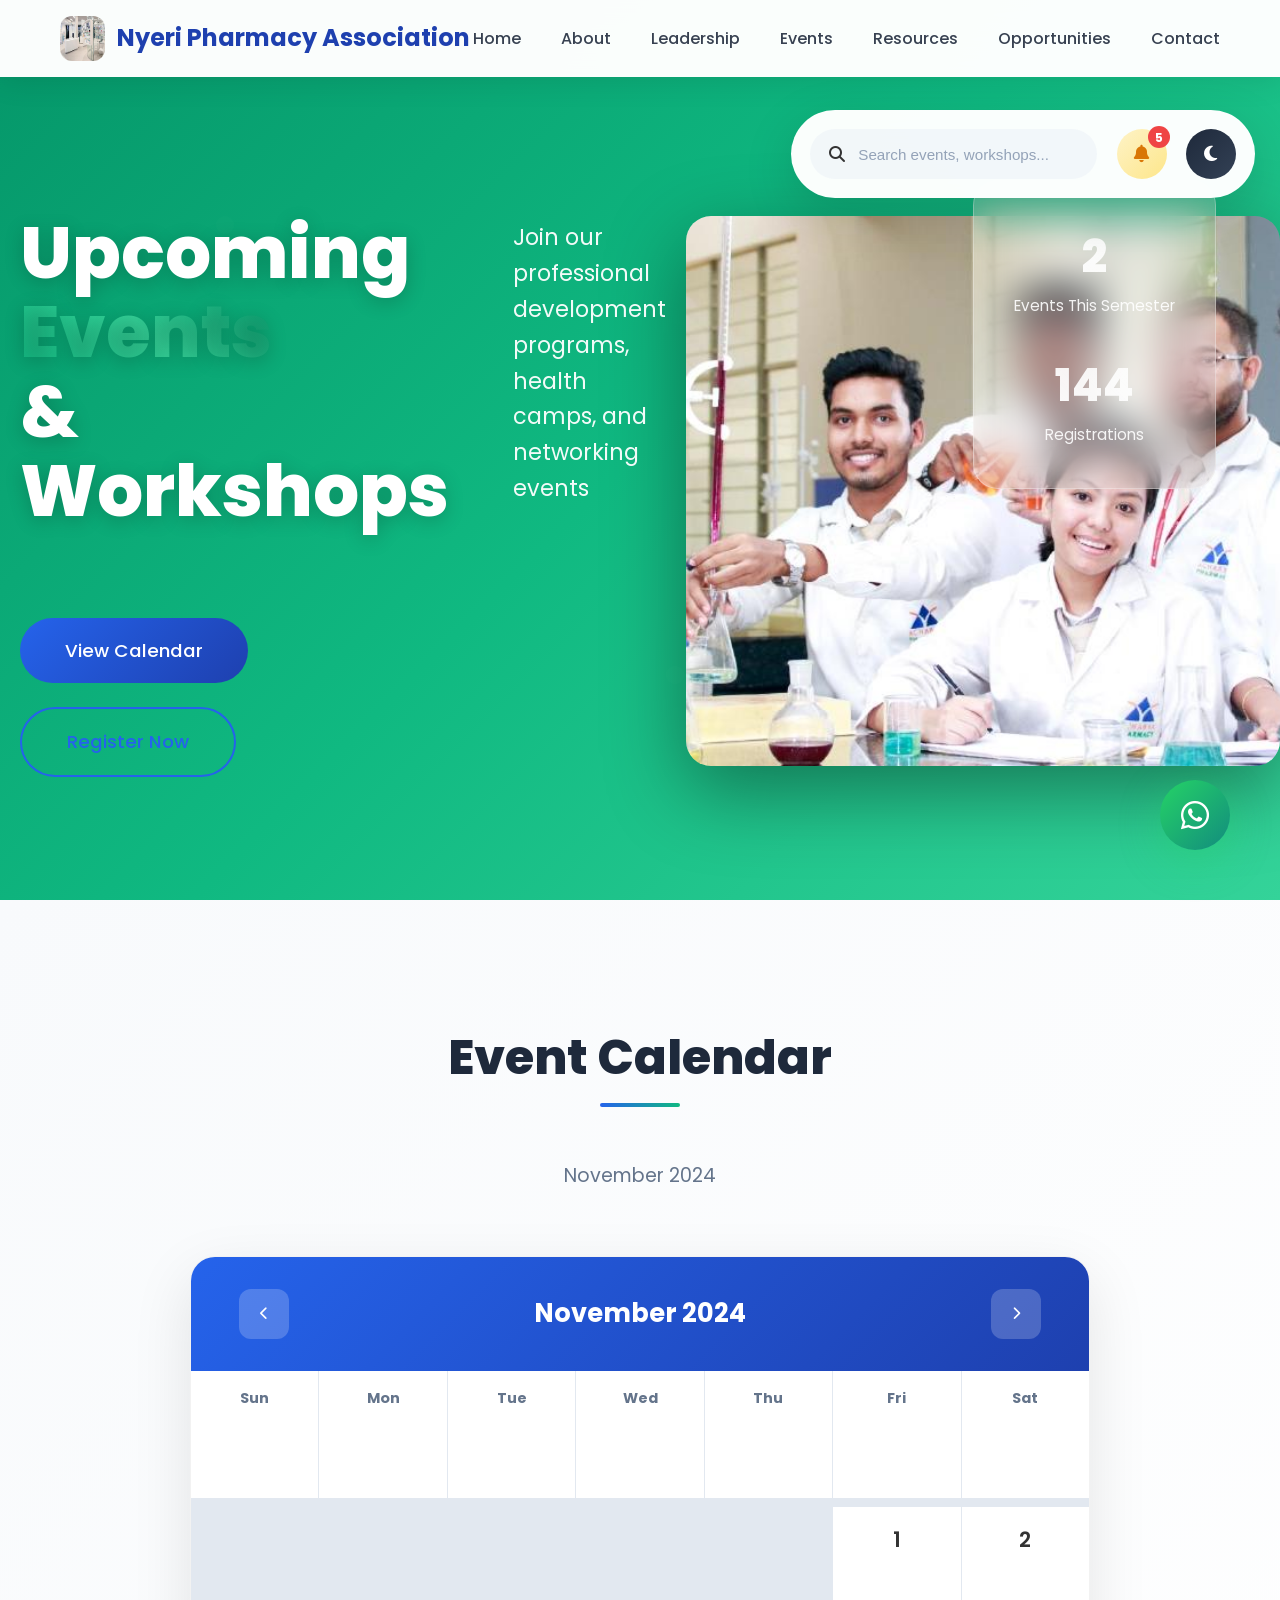
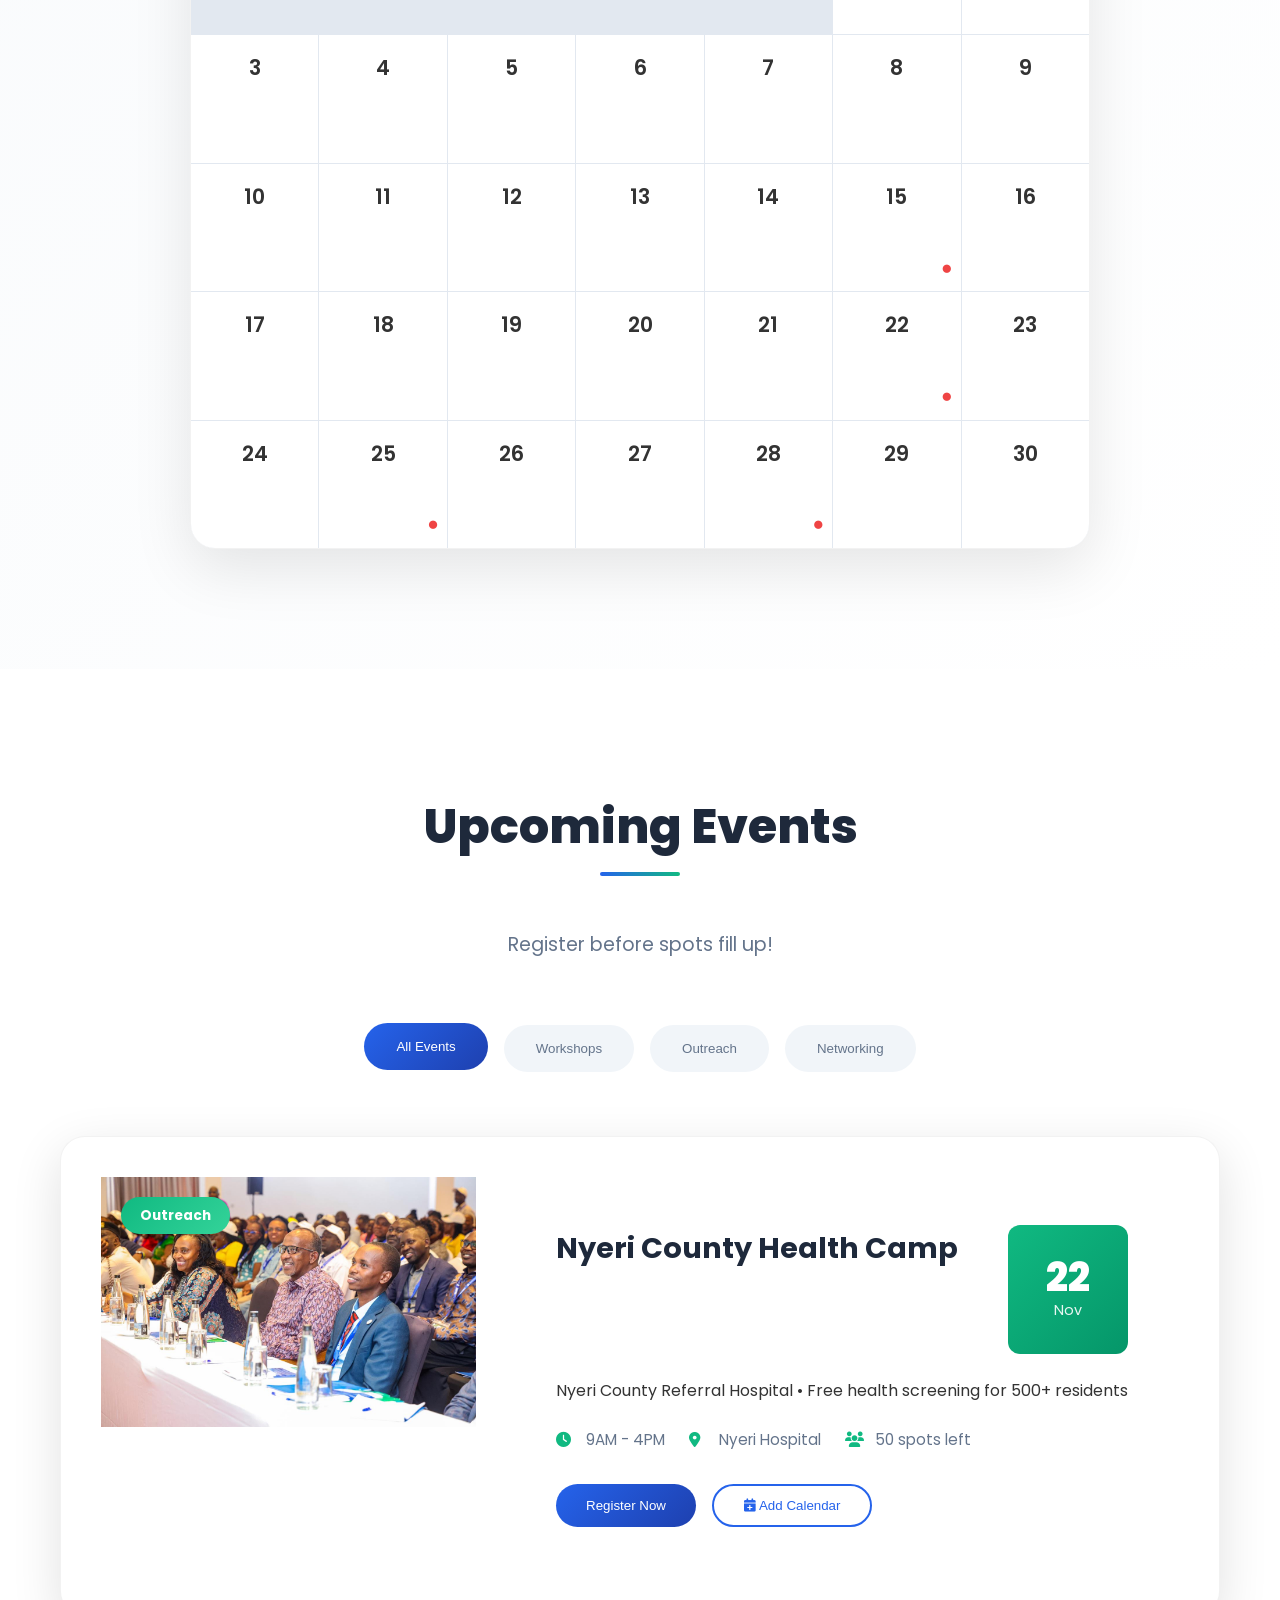
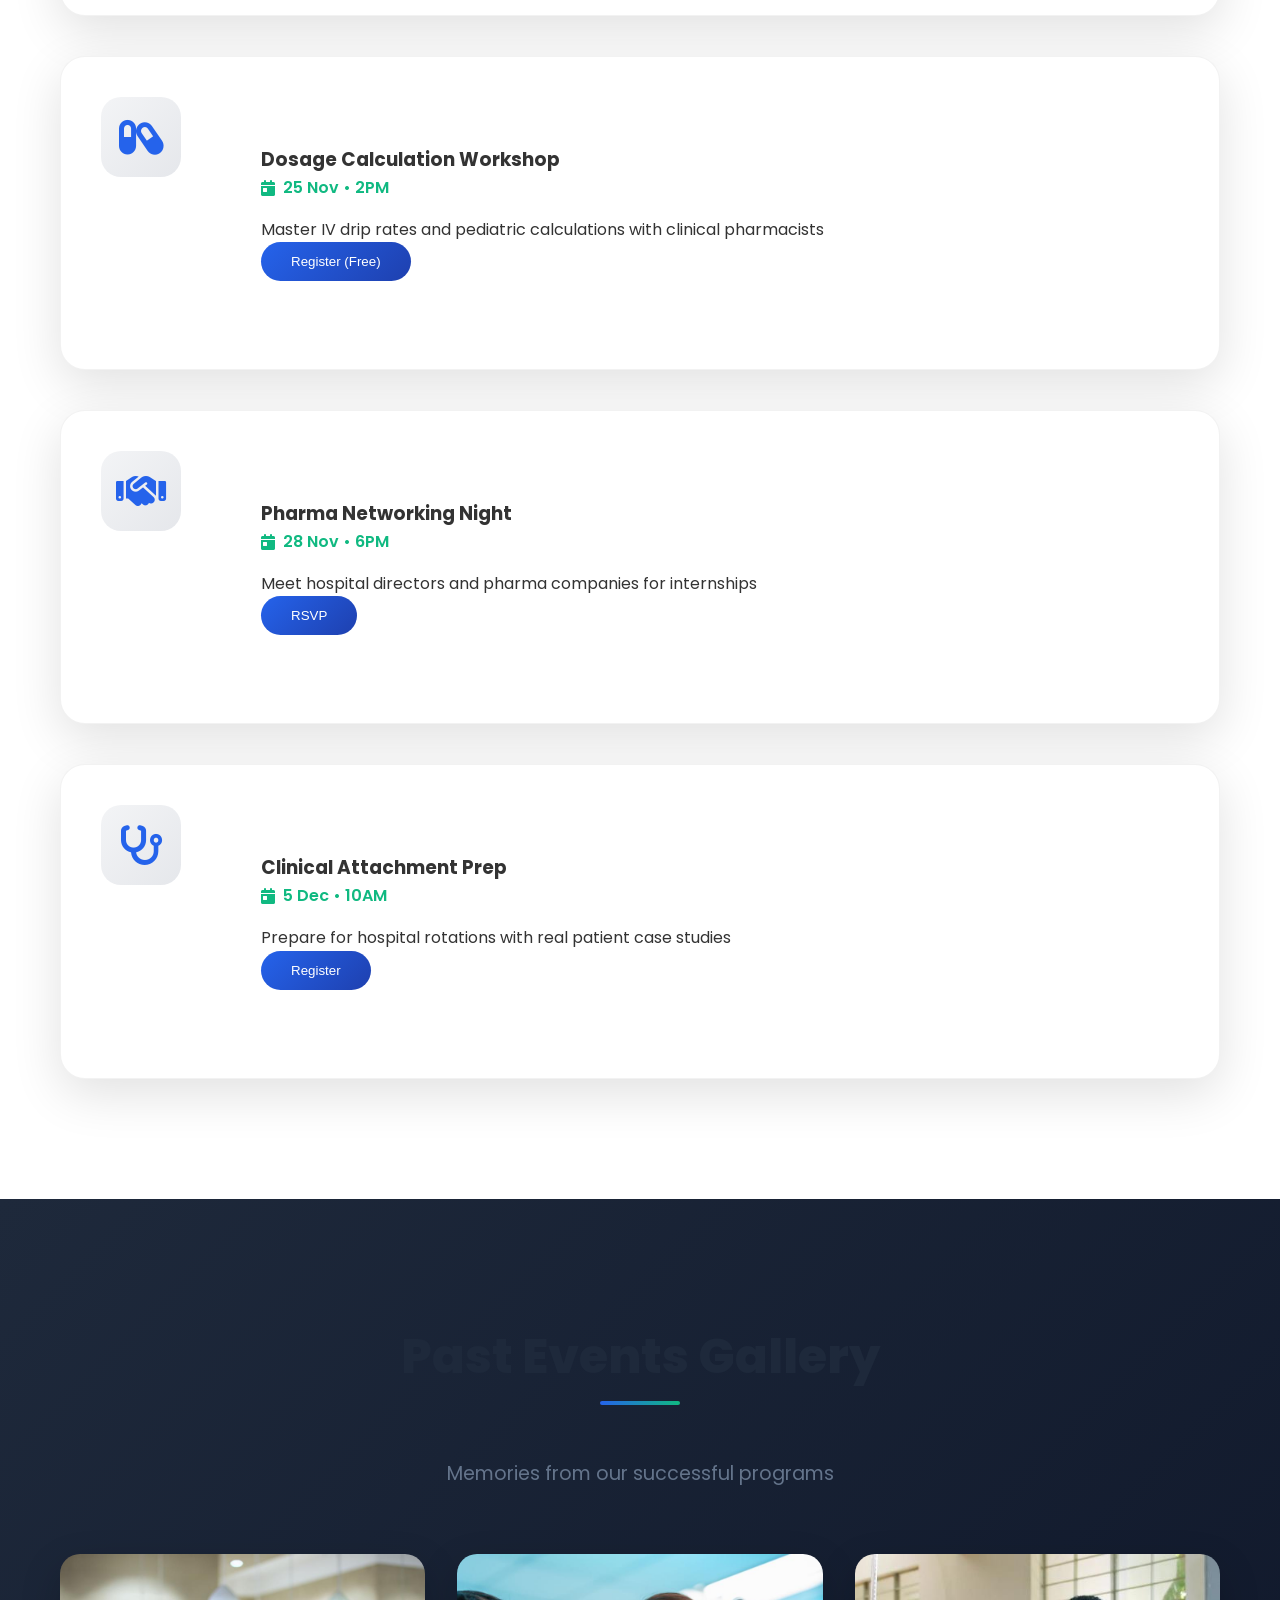
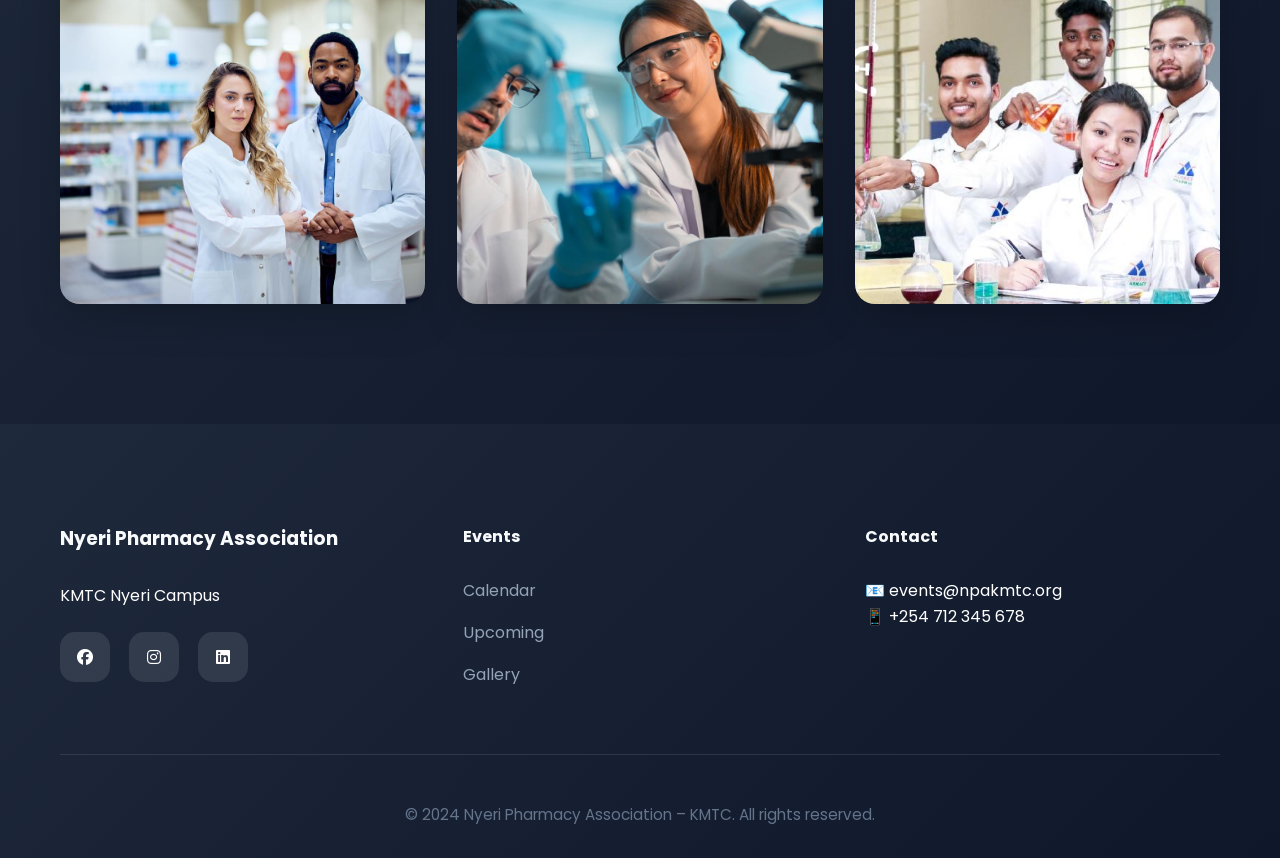
<file: nyepsa/events.html>
<!DOCTYPE html>
<html lang="en">
<head>
    <meta charset="UTF-8">
    <meta name="viewport" content="width=device-width, initial-scale=1.0">
    <title>Events - Nyeri Pharmacy Association – KMTC</title>
    <link href="https://fonts.googleapis.com/css2?family=Poppins:wght@300;400;500;600;700&family=Inter:wght@400;500;600&display=swap" rel="stylesheet">
    <link rel="stylesheet" href="https://cdnjs.cloudflare.com/ajax/libs/font-awesome/6.4.0/css/all.min.css">
    <link rel="stylesheet" href="css/style.css">
    <link rel="icon" href="images/favicon.png">
</head>
<body>
    <!-- 🔍 Search & Notifications -->
    <div class="search-notif">
        <div class="search-bar">
            <i class="fas fa-search"></i>
            <input type="text" placeholder="Search events, workshops...">
        </div>
        <div class="notification-bell" onclick="toggleNotifications()">
            <i class="fas fa-bell"></i>
            <span class="badge">5</span>
        </div>
        <div class="dark-toggle" onclick="toggleDarkMode()">
            <i class="fas fa-moon"></i>
        </div>
    </div>

    <!-- 📱 WhatsApp Button -->
    <a href="https://wa.me/254712345678" class="whatsapp-float" target="_blank">
        <i class="fab fa-whatsapp"></i>
    </a>

    <!-- 🏠 Navigation -->
    <nav class="navbar">
        <div class="nav-container">
            <div class="logo">
                <img src="./photos/pharma photo.jpg" alt="NPA-KMTC">
                <span>Nyeri Pharmacy Association</span>
            </div>
            <ul class="nav-menu">
                <li><a href="index.html#home" class="nav-link">Home</a></li>
                <li><a href="about.html" class="nav-link">About</a></li>
                <li><a href="leadership.html" class="nav-link">Leadership</a></li>
                <li><a href="#calendar" class="nav-link active">Events</a></li>
                <li><a href="resources.html" class="nav-link">Resources</a></li>
                <li><a href="opportunities.html" class="nav-link">Opportunities</a></li>
                <li><a href="index.html#contact" class="nav-link">Contact</a></li>
            </ul>
           
            <div class="hamburger">
                <span></span><span></span><span></span>
            </div>
        </div>
    </nav>

    <!-- 🎖️ Hero Section -->
    <section class="hero hero-events">
        <div class="hero-content">
            <h1 class="hero-title">
                Upcoming <span class="gradient-text">Events</span><br>
                & Workshops
            </h1>
            <p class="hero-subtitle">
                Join our professional development programs, health camps, and networking events
            </p>
            <div class="hero-buttons">
                <a href="#calendar" class="btn-primary btn-large">View Calendar</a>
                <a href="#upcoming" class="btn-secondary btn-large">Register Now</a>
            </div>
        </div>
        <div class="hero-image">
            <img src="./photos/nat.jpg" alt="Pharmacy Workshop">
            <div class="event-counter">
                <div class="counter-item">
                    <span class="number" data-target="12">0</span>
                    <span>Events This Semester</span>
                </div>
                <div class="counter-item">
                    <span class="number" data-target="850">0</span>
                    <span>Registrations</span>
                </div>
            </div>
        </div>
    </section>

    <!-- 📅 Interactive Calendar -->
    <section id="calendar" class="calendar-section">
        <div class="container">
            <div class="section-header">
                <h2 class="section-title">Event Calendar</h2>
                <p class="section-subtitle">November 2024</p>
            </div>
            
            <div class="calendar-container">
                <div class="calendar-header">
                    <button class="nav-btn" onclick="changeMonth(-1)"><i class="fas fa-chevron-left"></i></button>
                    <h3 id="month-year">November 2024</h3>
                    <button class="nav-btn" onclick="changeMonth(1)"><i class="fas fa-chevron-right"></i></button>
                </div>
                
                <div class="calendar-grid" id="calendar-grid">
                    <!-- Calendar days populated by JS -->
                </div>
            </div>
        </div>
    </section>

    <!-- 🔥 Upcoming Events -->
    <section id="upcoming" class="upcoming-events">
        <div class="container">
            <div class="section-header">
                <h2 class="section-title">Upcoming Events</h2>
                <p class="section-subtitle">Register before spots fill up!</p>
            </div>
            
            <div class="events-tabs">
                <button class="tab-btn active" data-tab="all">All Events</button>
                <button class="tab-btn" data-tab="workshops">Workshops</button>
                <button class="tab-btn" data-tab="outreach">Outreach</button>
                <button class="tab-btn" data-tab="networking">Networking</button>
            </div>
            
            <div class="events-container">
                <!-- Upcoming Events Cards -->
                <div class="event-card featured-event" data-category="outreach">
                    <div class="event-image">
                        <img src="./photos/another.jpg" alt="Health Camp">
                        <div class="event-type">Outreach</div>
                    </div>
                    <div class="event-details">
                        <div class="event-header">
                            <h3>Nyeri County Health Camp</h3>
                            <div class="event-date">
                                <span class="day">22</span>
                                <span>Nov</span>
                            </div>
                        </div>
                        <p>Nyeri County Referral Hospital • Free health screening for 500+ residents</p>
                        <div class="event-meta">
                            <span><i class="fas fa-clock"></i> 9AM - 4PM</span>
                            <span><i class="fas fa-map-marker-alt"></i> Nyeri Hospital</span>
                            <span><i class="fas fa-users"></i> 50 spots left</span>
                        </div>
                        <div class="event-actions">
                            <button class="btn-primary" onclick="registerEvent('health-camp')">Register Now</button>
                            <button class="btn-secondary"><i class="fas fa-calendar-plus"></i> Add Calendar</button>
                        </div>
                    </div>
                </div>

                <div class="event-card" data-category="workshops">
                    <div class="event-icon">
                        <i class="fas fa-capsules"></i>
                    </div>
                    <div class="event-details">
                        <h3>Dosage Calculation Workshop</h3>
                        <div class="event-date-inline">
                            <i class="fas fa-calendar-day"></i> 25 Nov • 2PM
                        </div>
                        <p>Master IV drip rates and pediatric calculations with clinical pharmacists</p>
                        <div class="event-actions">
                            <button class="btn-primary" onclick="registerEvent('dosage')">Register (Free)</button>
                        </div>
                    </div>
                </div>

                <div class="event-card" data-category="networking">
                    <div class="event-icon">
                        <i class="fas fa-handshake"></i>
                    </div>
                    <div class="event-details">
                        <h3>Pharma Networking Night</h3>
                        <div class="event-date-inline">
                            <i class="fas fa-calendar-day"></i> 28 Nov • 6PM
                        </div>
                        <p>Meet hospital directors and pharma companies for internships</p>
                        <div class="event-actions">
                            <button class="btn-primary" onclick="registerEvent('networking')">RSVP</button>
                        </div>
                    </div>
                </div>

                <div class="event-card" data-category="workshops">
                    <div class="event-icon">
                        <i class="fas fa-stethoscope"></i>
                    </div>
                    <div class="event-details">
                        <h3>Clinical Attachment Prep</h3>
                        <div class="event-date-inline">
                            <i class="fas fa-calendar-day"></i> 5 Dec • 10AM
                        </div>
                        <p>Prepare for hospital rotations with real patient case studies</p>
                        <div class="event-actions">
                            <button class="btn-primary" onclick="registerEvent('clinical')">Register</button>
                        </div>
                    </div>
                </div>
            </div>
        </div>
    </section>

    <!-- 🏆 Past Events Gallery -->
    <section class="past-events">
        <div class="container">
            <div class="section-header">
                <h2 class="section-title">Past Events Gallery</h2>
                <p class="section-subtitle">Memories from our successful programs</p>
            </div>
            
            <div class="gallery-grid">
                <div class="gallery-item">
                    <img src="./photos/image.jpg" alt="White Coat Ceremony">
                    <div class="gallery-overlay">
                        <h3>White Coat Ceremony 2024</h3>
                        <span>50 new members</span>
                        <a href="#" class="gallery-link">View Album</a>
                    </div>
                </div>
                <div class="gallery-item">
                    <img src="./photos/nice.jpg" alt="Blood Donation">
                    <div class="gallery-overlay">
                        <h3>Blood Donation Drive</h3>
                        <span>200 units collected</span>
                        <a href="#" class="gallery-link">View Album</a>
                    </div>
                </div>
                <div class="gallery-item">
                    <img src="./photos/nat.jpg" alt="Graduation">
                    <div class="gallery-overlay">
                        <h3>Graduation 2024</h3>
                        <span>58 graduates</span>
                        <a href="#" class="gallery-link">View Album</a>
                    </div>
                </div>
            </div>
        </div>
    </section>

    <!-- 📩 Footer -->
    <footer class="footer">
        <div class="container">
            <div class="footer-content">
                <div class="footer-section">
                    <h3>Nyeri Pharmacy Association</h3>
                    <p>KMTC Nyeri Campus</p>
                    <div class="social-links">
                        <a href="#"><i class="fab fa-facebook"></i></a>
                        <a href="#"><i class="fab fa-instagram"></i></a>
                        <a href="#"><i class="fab fa-linkedin"></i></a>
                    </div>
                </div>
                <div class="footer-section">
                    <h4>Events</h4>
                    <ul>
                        <li><a href="#calendar">Calendar</a></li>
                        <li><a href="#upcoming">Upcoming</a></li>
                        <li><a href="#gallery">Gallery</a></li>
                    </ul>
                </div>
                <div class="footer-section">
                    <h4>Contact</h4>
                    <p>📧 events@npakmtc.org</p>
                    <p>📱 +254 712 345 678</p>
                </div>
            </div>
            <div class="footer-bottom">
                <p>&copy; 2024 Nyeri Pharmacy Association – KMTC. All rights reserved.</p>
            </div>
        </div>
    </footer>

    <script src="js/main.js"></script>
    <script src="js/events.js"></script>
</body>
</html>
</file>
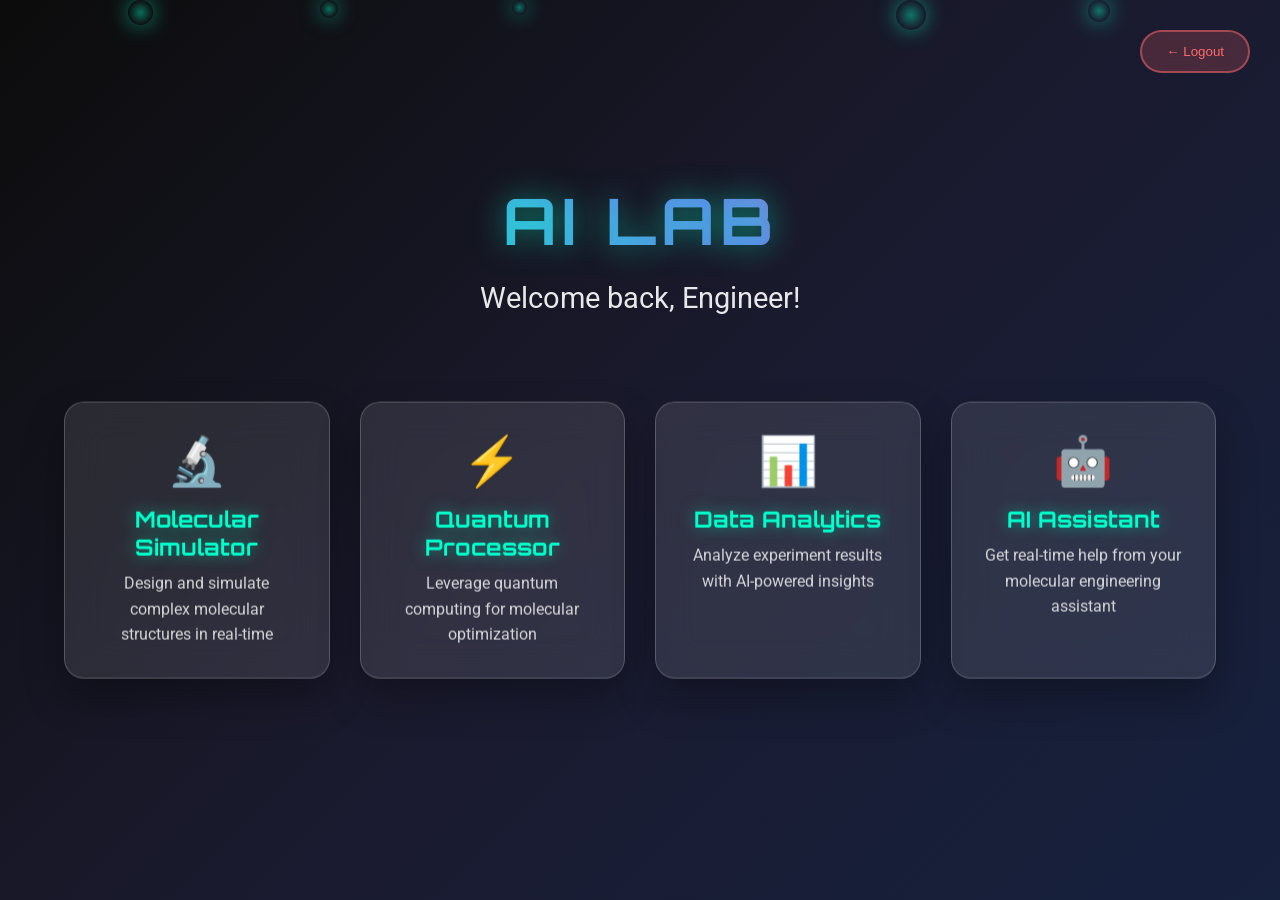
<file: nyepsa/extra_index.html>
<!DOCTYPE html>
<html lang="en">
<head>
    <meta charset="UTF-8">
    <meta name="viewport" content="width=device-width, initial-scale=1.0">
    <title>AI Molecular Lab - Dashboard</title>
    <style>
        @import url('https://fonts.googleapis.com/css2?family=Orbitron:wght@400;700;900&family=Roboto:wght@300;400;500&display=swap');
        
        * {
            margin: 0;
            padding: 0;
            box-sizing: border-box;
        }

        body {
            font-family: 'Roboto', sans-serif;
            height: 100vh;
            background: linear-gradient(135deg, #0c0c0c 0%, #1a1a2e 50%, #16213e 100%);
            overflow: hidden;
            position: relative;
        }

        /* Background Effects */
        .molecules {
            position: absolute;
            top: 0;
            left: 0;
            width: 100%;
            height: 100%;
            z-index: 1;
        }

        .molecule {
            position: absolute;
            background: radial-gradient(circle, rgba(0,255,200,0.4) 0%, transparent 70%);
            border-radius: 50%;
            animation: float 15s infinite linear;
            box-shadow: 0 0 20px rgba(0,255,200,0.5);
        }

        .molecule:nth-child(1) { width: 25px; height: 25px; left: 10%; animation-delay: 0s; }
        .molecule:nth-child(2) { width: 18px; height: 18px; left: 25%; animation-delay: -3s; }
        .molecule:nth-child(3) { width: 30px; height: 30px; left: 70%; animation-delay: -7s; }
        .molecule:nth-child(4) { width: 22px; height: 22px; left: 85%; animation-delay: -10s; }
        .molecule:nth-child(5) { width: 15px; height: 15px; left: 40%; animation-delay: -5s; }

        @keyframes float {
            0% { transform: translateY(100vh) rotate(0deg) scale(0.5); opacity: 0; }
            10% { opacity: 1; transform: scale(1); }
            90% { opacity: 1; }
            100% { transform: translateY(-100px) rotate(360deg) scale(1.2); opacity: 0; }
        }

        /* Welcome Animation */
        .welcome {
            position: absolute;
            top: 20%;
            left: 50%;
            transform: translateX(-50%);
            text-align: center;
            z-index: 10;
            animation: welcomeSlide 1.5s ease-out;
        }

        @keyframes welcomeSlide {
            from {
                opacity: 0;
                transform: translateX(-50%) translateY(-50px);
            }
            to {
                opacity: 1;
                transform: translateX(-50%) translateY(0);
            }
        }

        .welcome-title {
            font-family: 'Orbitron', monospace;
            font-size: 4em;
            background: linear-gradient(45deg, #00ffcc, #667eea, #ff6b6b, #feca57);
            background-size: 400% 400%;
            -webkit-background-clip: text;
            -webkit-text-fill-color: transparent;
            background-clip: text;
            animation: gradientShift 3s ease infinite, float 6s ease-in-out infinite;
            margin-bottom: 20px;
            text-shadow: 0 0 30px rgba(0,255,200,0.5);
            letter-spacing: 5px;
        }

        @keyframes gradientShift {
            0% { background-position: 0% 50%; }
            50% { background-position: 100% 50%; }
            100% { background-position: 0% 50%; }
        }

        .welcome-user {
            font-size: 1.8em;
            color: #ffffff;
            margin-bottom: 30px;
            opacity: 0.9;
            animation: fadeIn 2s ease-out 0.5s both;
        }

        @keyframes fadeIn {
            from { opacity: 0; transform: translateY(20px); }
            to { opacity: 0.9; transform: translateY(0); }
        }

        /* Dashboard Cards */
        .dashboard {
            position: absolute;
            top: 60%;
            left: 50%;
            transform: translate(-50%, -50%);
            display: grid;
            grid-template-columns: repeat(auto-fit, minmax(250px, 1fr));
            gap: 30px;
            width: 90%;
            max-width: 1200px;
            z-index: 10;
        }

        .card {
            background: rgba(255, 255, 255, 0.1);
            backdrop-filter: blur(20px);
            border: 1px solid rgba(255, 255, 255, 0.2);
            border-radius: 20px;
            padding: 30px;
            text-align: center;
            transition: all 0.4s ease;
            box-shadow: 0 20px 40px rgba(0,0,0,0.3);
            position: relative;
            overflow: hidden;
        }

        .card::before {
            content: '';
            position: absolute;
            top: 0;
            left: -100%;
            width: 100%;
            height: 100%;
            background: linear-gradient(90deg, transparent, rgba(255,255,255,0.2), transparent);
            transition: left 0.6s;
        }

        .card:hover::before {
            left: 100%;
        }

        .card:hover {
            transform: translateY(-15px) scale(1.05);
            box-shadow: 0 30px 60px rgba(0,255,200,0.3);
        }

        .card-icon {
            font-size: 3em;
            margin-bottom: 15px;
            display: block;
        }

        .card h3 {
            font-family: 'Orbitron', monospace;
            color: #00ffcc;
            font-size: 1.4em;
            margin-bottom: 10px;
            text-shadow: 0 0 15px rgba(0,255,200,0.5);
        }

        .card p {
            color: rgba(255,255,255,0.8);
            line-height: 1.6;
        }

        /* Robot on Home */
        .robot-home {
            position: absolute;
            bottom: 10%;
            right: 10%;
            width: 250px;
            height: 300px;
            z-index: 5;
            animation: celebrate 2s ease-in-out infinite;
        }

        @keyframes celebrate {
            0%, 100% { transform: rotate(-5deg) scale(1); }
            25% { transform: rotate(5deg) scale(1.05); }
            75% { transform: rotate(-2deg) scale(1.02); }
        }

        /* Logout Button */
        .logout-btn {
            position: absolute;
            top: 30px;
            right: 30px;
            background: rgba(255, 107, 107, 0.2);
            border: 2px solid rgba(255, 107, 107, 0.5);
            color: #ff6b6b;
            padding: 12px 24px;
            border-radius: 25px;
            cursor: pointer;
            font-weight: 500;
            transition: all 0.3s ease;
            backdrop-filter: blur(10px);
            z-index: 20;
        }

        .logout-btn:hover {
            background: rgba(255, 107, 107, 0.3);
            box-shadow: 0 5px 20px rgba(255, 107, 107, 0.4);
            transform: translateY(-2px);
        }

        @media (max-width: 768px) {
            .welcome-title { font-size: 2.5em; }
            .welcome-user { font-size: 1.3em; }
            .robot-home { display: none; }
            .dashboard { top: 70%; grid-template-columns: 1fr; }
        }
    </style>
</head>
<body>
    <!-- Background Molecules -->
    <div class="molecules">
        <div class="molecule"></div>
        <div class="molecule"></div>
        <div class="molecule"></div>
        <div class="molecule"></div>
        <div class="molecule"></div>
    </div>

    <!-- Logout Button -->
    <button class="logout-btn" onclick="logout()">← Logout</button>

    <!-- Welcome Section -->
    <div class="welcome">
        <h1 class="welcome-title" id="welcomeTitle">AI LAB</h1>
        <p class="welcome-user" id="welcomeUser">Welcome back, <span id="username"></span>!</p>
    </div>

    <!-- Dashboard -->
    <div class="dashboard">
        <div class="card">
            <span class="card-icon">🔬</span>
            <h3>Molecular Simulator</h3>
            <p>Design and simulate complex molecular structures in real-time</p>
        </div>
        <div class="card">
            <span class="card-icon">⚡</span>
            <h3>Quantum Processor</h3>
            <p>Leverage quantum computing for molecular optimization</p>
        </div>
        <div class="card">
            <span class="card-icon">📊</span>
            <h3>Data Analytics</h3>
            <p>Analyze experiment results with AI-powered insights</p>
        </div>
        <div class="card">
            <span class="card-icon">🤖</span>
            <h3>AI Assistant</h3>
            <p>Get real-time help from your molecular engineering assistant</p>
        </div>
    </div>

    <!-- Celebrating Robot -->
    <div class="robot-home">
        <!-- Same robot SVG/CSS from login page -->
        <div class="robot">
            <div class="robot-head">
                <div class="robot-eyes">
                    <div class="eye left"></div>
                    <div class="eye right"></div>
                </div>
            </div>
            <div class="robot-body"></div>
            <div class="robot-arms">
                <div class="arm left"></div>
                <div class="arm right"></div>
            </div>
            <div class="robot-hands">
                <div class="hand left"></div>
                <div class="hand right"></div>
            </div>
        </div>
    </div>

    <script>
        // Load username from localStorage
        window.addEventListener('load', () => {
            const username = localStorage.getItem('username') || 'Engineer';
            document.getElementById('username').textContent = username;
            document.getElementById('welcomeTitle').style.animationDelay = '0.3s';
        });

        // Logout function
        function logout() {
            localStorage.removeItem('username');
            window.location.href = 'login.html';
        }

        // Smooth scroll prevention
        window.addEventListener('wheel', (e) => e.preventDefault(), { passive: false });
    </script>
</body>
</html>
</file>
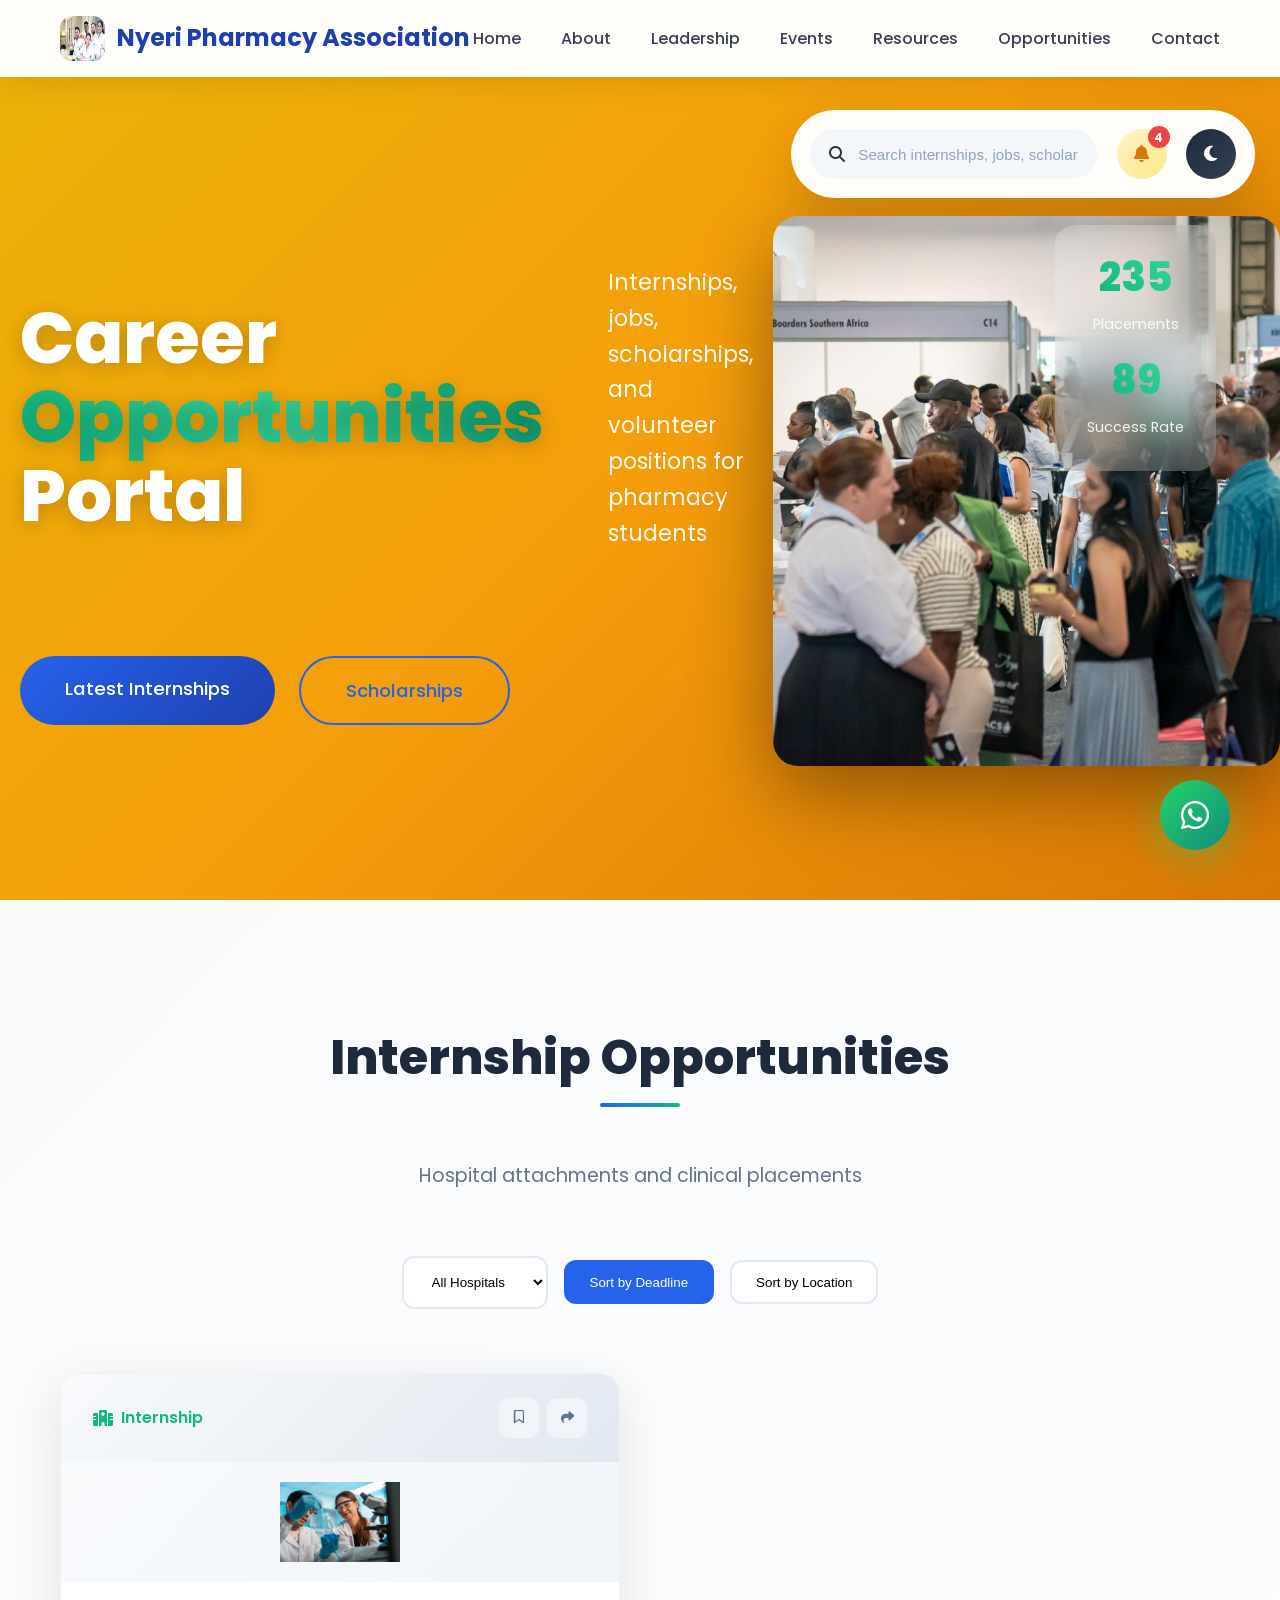
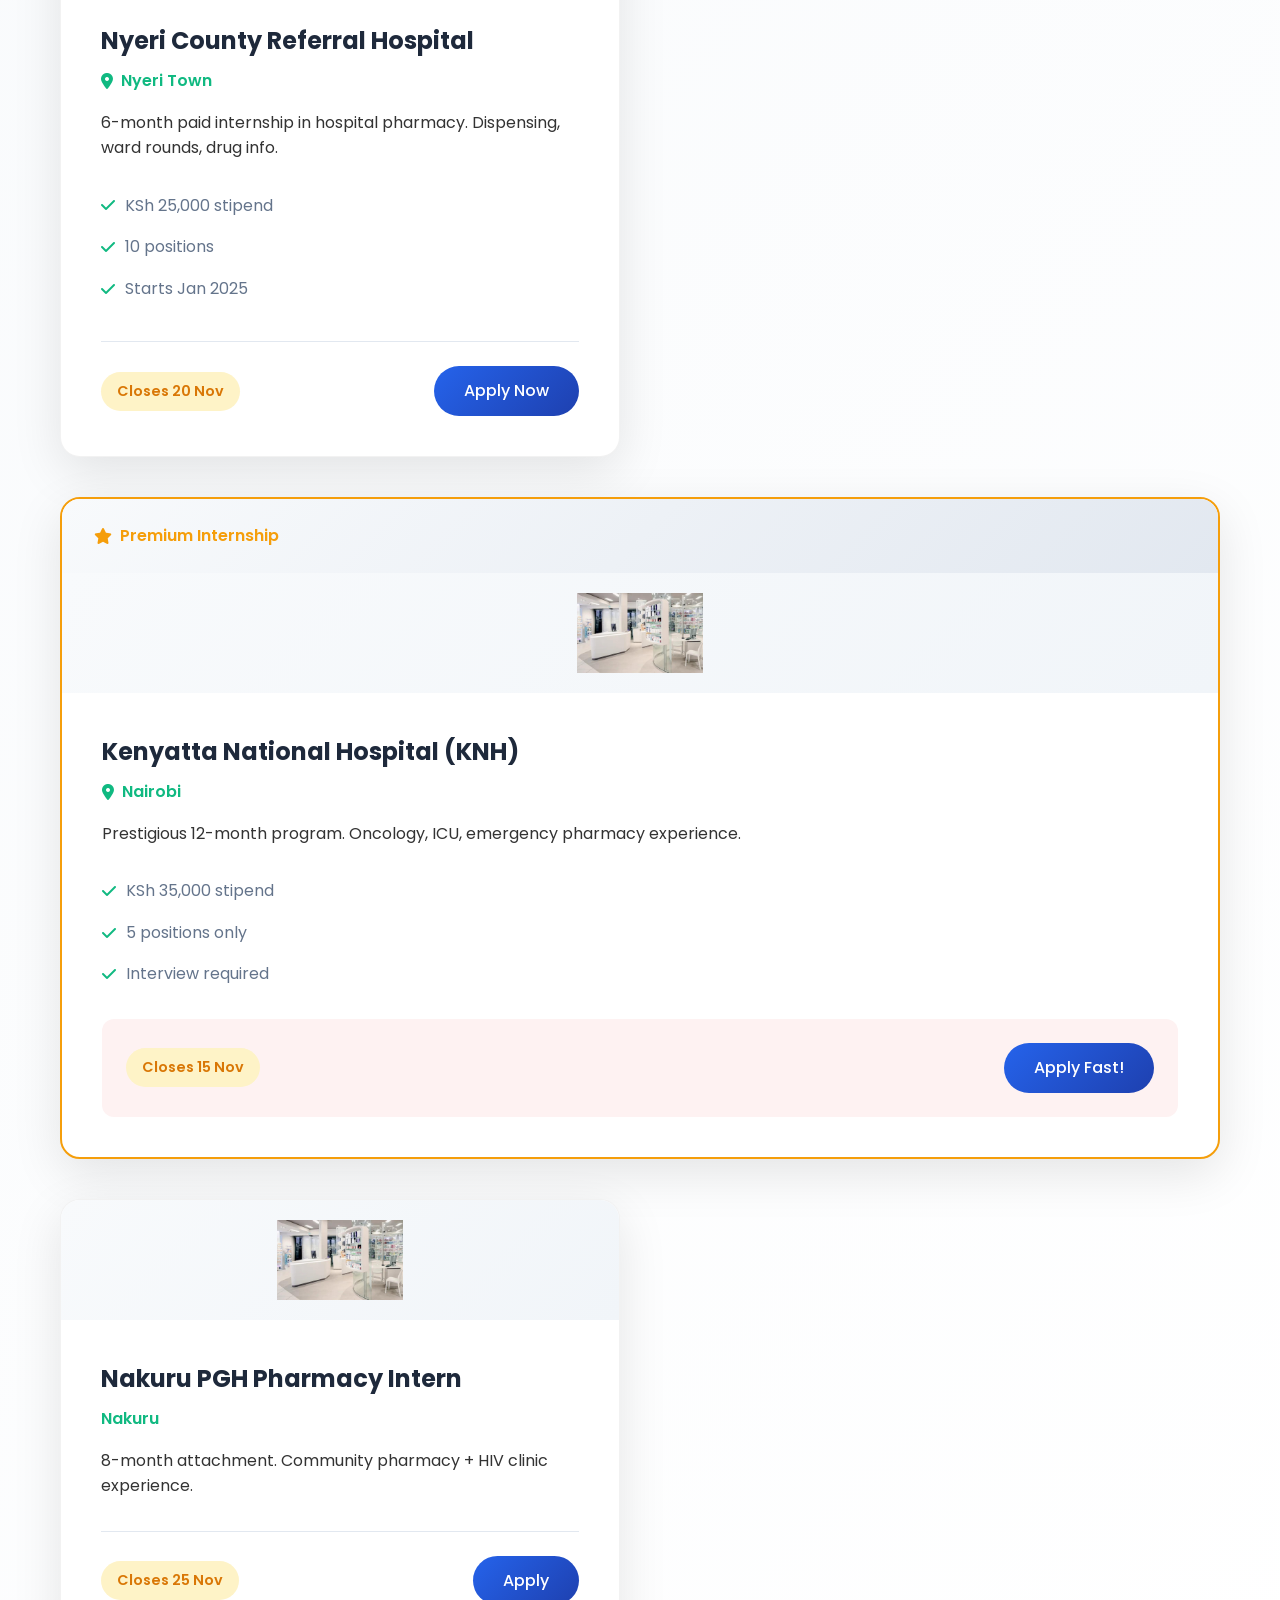
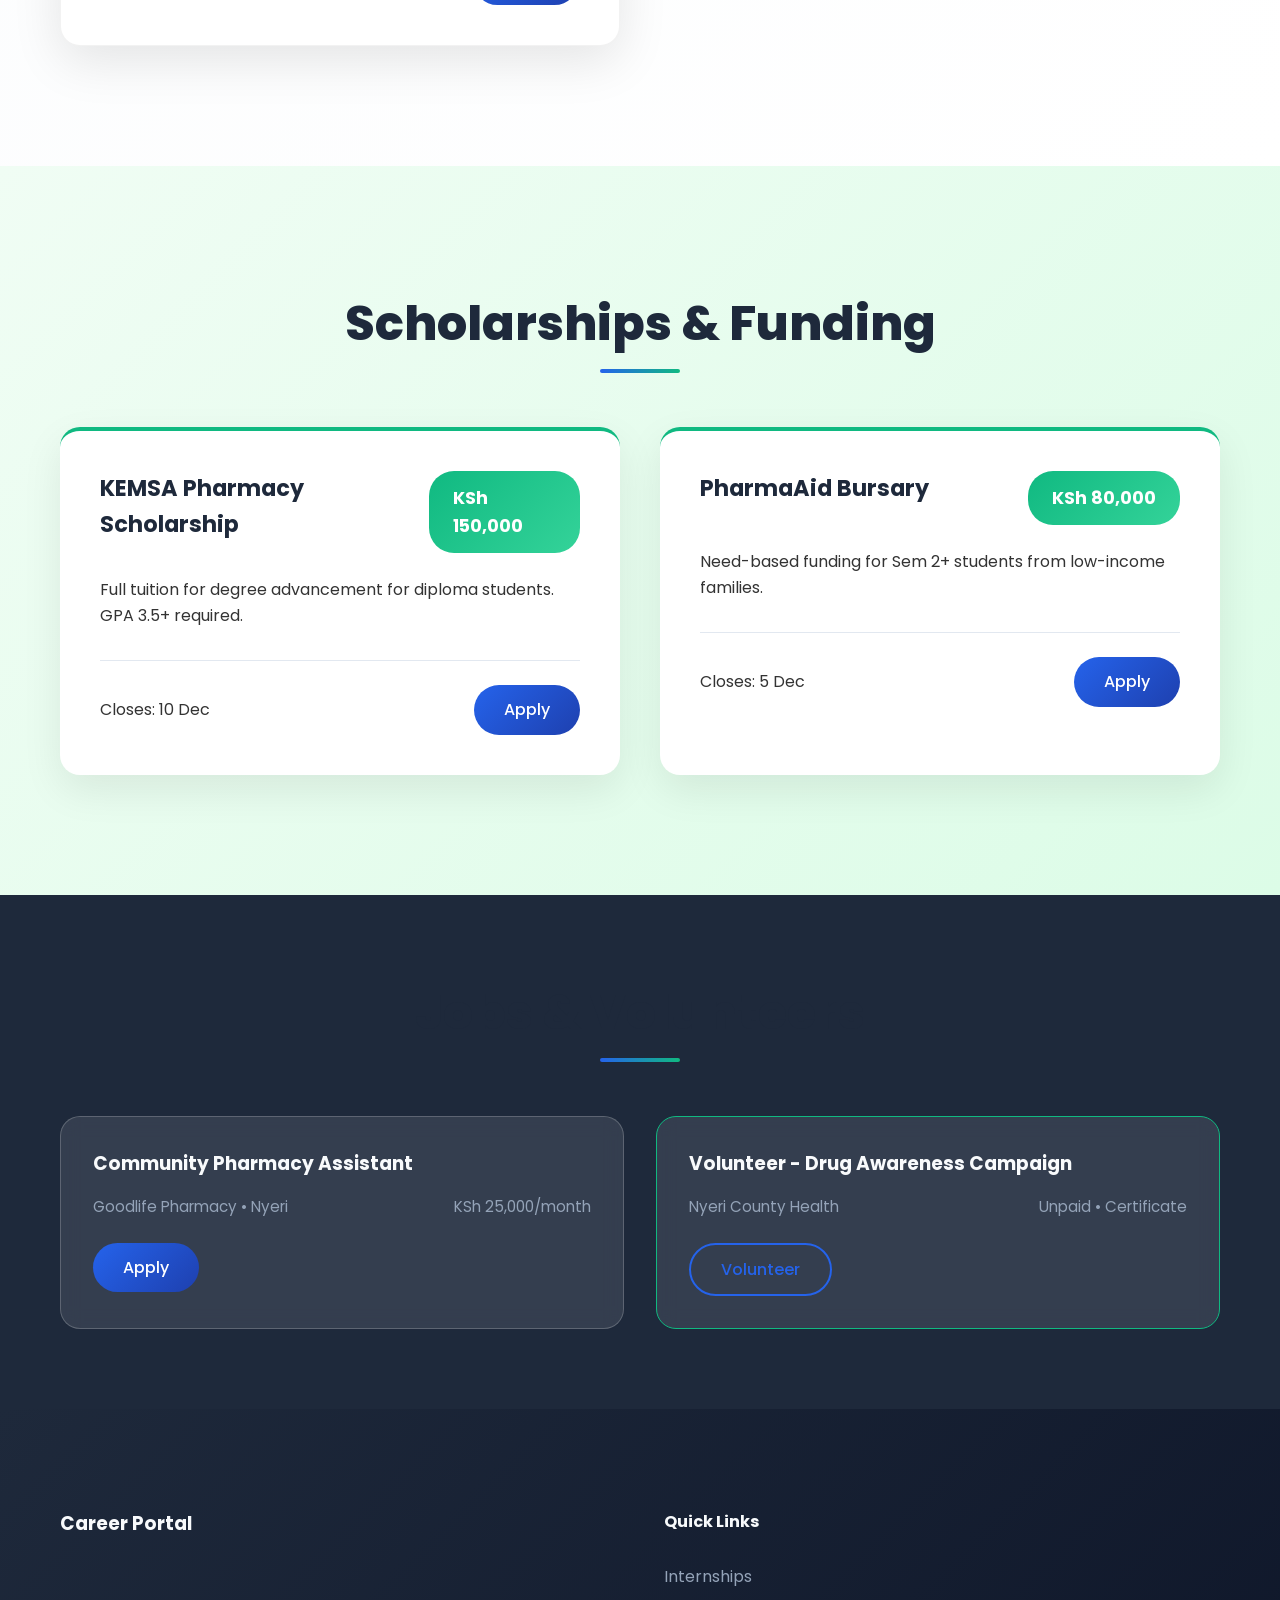
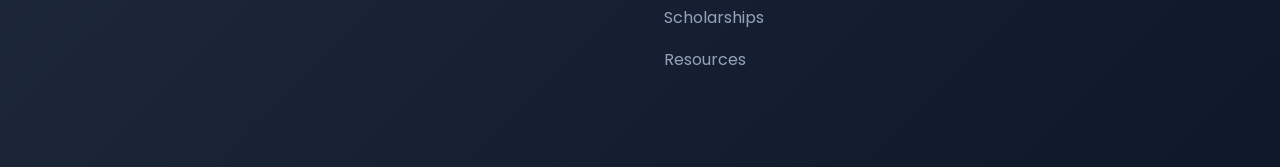
<file: nyepsa/opportunities.html>
<!DOCTYPE html>
<html lang="en">
<head>
    <meta charset="UTF-8">
    <meta name="viewport" content="width=device-width, initial-scale=1.0">
    <title>Opportunities - Nyeri Pharmacy Association – KMTC</title>
    <link href="https://fonts.googleapis.com/css2?family=Poppins:wght@300;400;500;600;700&family=Inter:wght@400;500;600&display=swap" rel="stylesheet">
    <link rel="stylesheet" href="https://cdnjs.cloudflare.com/ajax/libs/font-awesome/6.4.0/css/all.min.css">
    <link rel="stylesheet" href="css/style.css">
    <link rel="icon" href="images/favicon.png">
</head>
<body>
    <!-- 🔍 Search & Notifications -->
    <div class="search-notif">
        <div class="search-bar">
            <i class="fas fa-search"></i>
            <input type="text" placeholder="Search internships, jobs, scholarships...">
        </div>
        <div class="notification-bell" onclick="toggleNotifications()">
            <i class="fas fa-bell"></i>
            <span class="badge">4</span>
        </div>
        <div class="dark-toggle" onclick="toggleDarkMode()">
            <i class="fas fa-moon"></i>
        </div>
    </div>

    <!-- 📱 WhatsApp Button -->
    <a href="https://wa.me/254712345678" class="whatsapp-float" target="_blank">
        <i class="fab fa-whatsapp"></i>
    </a>

    <!-- 🏠 Navigation -->
    <nav class="navbar">
        <div class="nav-container">
            <div class="logo">
                <img src="./photos/nat.jpg" alt="NPA-KMTC">
                <span>Nyeri Pharmacy Association</span>
            </div>
            <ul class="nav-menu">
                <li><a href="index.html#home" class="nav-link">Home</a></li>
                <li><a href="about.html" class="nav-link">About</a></li>
                <li><a href="leadership.html" class="nav-link">Leadership</a></li>
                <li><a href="events.html" class="nav-link">Events</a></li>
                <li><a href="resources.html" class="nav-link">Resources</a></li>
                <li><a href="#opportunities" class="nav-link active">Opportunities</a></li>
                <li><a href="index.html#contact" class="nav-link">Contact</a></li>
            </ul>
            
            <div class="hamburger">
                <span></span><span></span><span></span>
            </div>
        </div>
    </nav>

    <!-- 🎖️ Hero Section -->
    <section class="hero hero-opportunities">
        <div class="hero-content">
            <h1 class="hero-title">
                Career <span class="gradient-text">Opportunities</span><br>
                Portal
            </h1>
            <p class="hero-subtitle">
                Internships, jobs, scholarships, and volunteer positions for pharmacy students
            </p>
            <div class="hero-buttons">
                <a href="#internships" class="btn-primary btn-large">Latest Internships</a>
                <a href="#scholarships" class="btn-secondary btn-large">Scholarships</a>
            </div>
        </div>
        <div class="hero-image">
            <img src="./photos/patron.jpg" alt="Career Success">
            <div class="opportunity-stats">
                <div class="stat">
                    <span class="stat-number">250+</span>
                    <span>Placements</span>
                </div>
                <div class="stat">
                    <span class="stat-number">95%</span>
                    <span>Success Rate</span>
                </div>
            </div>
        </div>
    </section>

    <!-- 🩺 Internships -->
    <section id="internships" class="opportunities-section">
        <div class="container">
            <div class="section-header">
                <h2 class="section-title">Internship Opportunities</h2>
                <p class="section-subtitle">Hospital attachments and clinical placements</p>
            </div>
            
            <div class="filter-bar">
                <select id="internship-filter">
                    <option value="all">All Hospitals</option>
                    <option value="nairobi">Nairobi</option>
                    <option value="nyeri">Nyeri</option>
                    <option value="nakuru">Nakuru</option>
                    <option value="kisumu">Kisumu</option>
                </select>
                <div class="sort-options">
                    <button class="sort-btn active" data-sort="deadline">Sort by Deadline</button>
                    <button class="sort-btn" data-sort="location">Sort by Location</button>
                </div>
            </div>
            
            <div class="opportunities-grid">
                <!-- Nyeri County Hospital -->
                <div class="opportunity-card internship-card" data-location="nyeri" data-deadline="2024-11-20">
                    <div class="card-header">
                        <div class="opportunity-type">
                            <i class="fas fa-hospital"></i>
                            <span>Internship</span>
                        </div>
                        <div class="card-actions">
                            <button class="btn-save" onclick="saveOpportunity(this)"><i class="far fa-bookmark"></i></button>
                            <button class="btn-share"><i class="fas fa-share"></i></button>
                        </div>
                    </div>
                    <div class="opportunity-logo">
                        <img src="./photos/nice.jpg" alt="Nyeri Hospital">
                    </div>
                    <div class="opportunity-details">
                        <h3>Nyeri County Referral Hospital</h3>
                        <div class="location">
                            <i class="fas fa-map-marker-alt"></i>
                            Nyeri Town
                        </div>
                        <p>6-month paid internship in hospital pharmacy. Dispensing, ward rounds, drug info.</p>
                        <ul class="opportunity-features">
                            <li><i class="fas fa-check"></i> KSh 25,000 stipend</li>
                            <li><i class="fas fa-check"></i> 10 positions</li>
                            <li><i class="fas fa-check"></i> Starts Jan 2025</li>
                        </ul>
                        <div class="opportunity-footer">
                            <span class="deadline">Closes 20 Nov</span>
                            <div class="action-buttons">
                                <a href="#" class="btn-primary" onclick="applyNow('nyeri-hospital')">Apply Now</a>
                            </div>
                        </div>
                    </div>
                </div>

                <!-- KNH Internship -->
                <div class="opportunity-card internship-card featured" data-location="nairobi" data-deadline="2024-11-15">
                    <div class="card-header">
                        <div class="opportunity-type premium">
                            <i class="fas fa-star"></i>
                            <span>Premium Internship</span>
                        </div>
                    </div>
                    <div class="opportunity-logo">
                        <img src="./photos/pharma photo.jpg" alt="KNH">
                    </div>
                    <div class="opportunity-details">
                        <h3>Kenyatta National Hospital (KNH)</h3>
                        <div class="location">
                            <i class="fas fa-map-marker-alt"></i>
                            Nairobi
                        </div>
                        <p>Prestigious 12-month program. Oncology, ICU, emergency pharmacy experience.</p>
                        <ul class="opportunity-features">
                            <li><i class="fas fa-check"></i> KSh 35,000 stipend</li>
                            <li><i class="fas fa-check"></i> 5 positions only</li>
                            <li><i class="fas fa-check"></i> Interview required</li>
                        </ul>
                        <div class="opportunity-footer urgent">
                            <span class="deadline">Closes 15 Nov</span>
                            <a href="#" class="btn-primary" onclick="applyNow('knh')">Apply Fast!</a>
                        </div>
                    </div>
                </div>

                <!-- More internships... -->
                <div class="opportunity-card internship-card" data-location="nakuru" data-deadline="2024-11-25">
                    <div class="opportunity-logo">
                        <img src="./photos/pharma photo.jpg" alt="Nakuru PGH">
                    </div>
                    <div class="opportunity-details">
                        <h3>Nakuru PGH Pharmacy Intern</h3>
                        <div class="location">Nakuru</div>
                        <p>8-month attachment. Community pharmacy + HIV clinic experience.</p>
                        <div class="opportunity-footer">
                            <span class="deadline">Closes 25 Nov</span>
                            <a href="#" class="btn-primary">Apply</a>
                        </div>
                    </div>
                </div>
            </div>
        </div>
    </section>

    <!-- 🎓 Scholarships -->
    <section id="scholarships" class="scholarships-section">
        <div class="container">
            <div class="section-header">
                <h2 class="section-title">Scholarships & Funding</h2>
            </div>
            
            <div class="scholarships-grid">
                <div class="scholarship-card">
                    <div class="scholarship-header">
                        <h3>KEMSA Pharmacy Scholarship</h3>
                        <span class="amount">KSh 150,000</span>
                    </div>
                    <p>Full tuition for degree advancement for diploma students. GPA 3.5+ required.</p>
                    <div class="scholarship-footer">
                        <span>Closes: 10 Dec</span>
                        <a href="#" class="btn-primary">Apply</a>
                    </div>
                </div>
                
                <div class="scholarship-card">
                    <div class="scholarship-header">
                        <h3>PharmaAid Bursary</h3>
                        <span class="amount">KSh 80,000</span>
                    </div>
                    <p>Need-based funding for Sem 2+ students from low-income families.</p>
                    <div class="scholarship-footer">
                        <span>Closes: 5 Dec</span>
                        <a href="#" class="btn-primary">Apply</a>
                    </div>
                </div>
            </div>
        </div>
    </section>

    <!-- 💰 Jobs & Volunteers -->
    <section class="jobs-section">
        <div class="container">
            <div class="section-header">
                <h2 class="section-title">Jobs & Volunteers</h2>
            </div>
            
            <div class="jobs-grid">
                <div class="job-card">
                    <h3>Community Pharmacy Assistant</h3>
                    <div class="job-meta">
                        <span>Goodlife Pharmacy • Nyeri</span>
                        <span>KSh 25,000/month</span>
                    </div>
                    <a href="#" class="btn-primary">Apply</a>
                </div>
                
                <div class="job-card volunteer">
                    <h3>Volunteer - Drug Awareness Campaign</h3>
                    <div class="job-meta">
                        <span>Nyeri County Health</span>
                        <span>Unpaid • Certificate</span>
                    </div>
                    <a href="#" class="btn-secondary">Volunteer</a>
                </div>
            </div>
        </div>
    </section>

    <!-- 📩 Footer -->
    <footer class="footer">
        <div class="container">
            <div class="footer-content">
                <div class="footer-section">
                    <h3>Career Portal</h3>
                </div>
                <div class="footer-section">
                    <h4>Quick Links</h4>
                    <ul>
                        <li><a href="#internships">Internships</a></li>
                        <li><a href="#scholarships">Scholarships</a></li>
                        <li><a href="resources.html">Resources</a></li>
                    </ul>
                </div>
            </div>
        </div>
    </footer>

    <script src="js/main.js"></script>
    <script src="js/opportunities.js"></script>
</body>
</html>
</file>
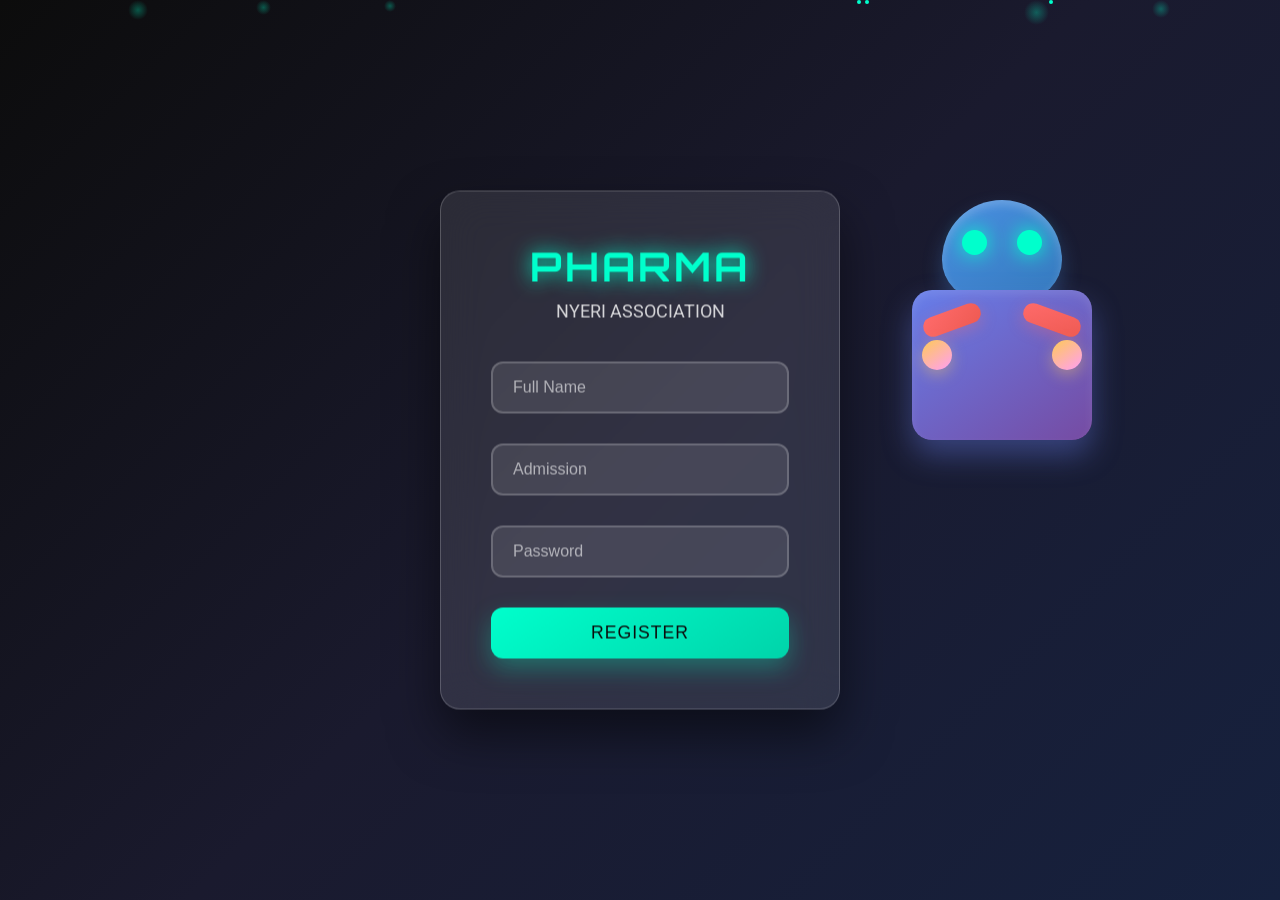
<file: nyepsa/signin.html>
<!DOCTYPE html>
<html lang="en">
<head>
    <meta charset="UTF-8">
    <meta name="viewport" content="width=device-width, initial-scale=1.0">
    <title>AI Lab Login</title>
    <style>
        /* [Keep all the previous CSS exactly the same - I'm only showing the JavaScript change] */
        @import url('https://fonts.googleapis.com/css2?family=Orbitron:wght@400;700;900&family=Roboto:wght@300;400;500&display=swap');
        
        * {
            margin: 0;
            padding: 0;
            box-sizing: border-box;
        }

        body {
            font-family: 'Roboto', sans-serif;
            height: 100vh;
            overflow: hidden;
            background: linear-gradient(135deg, #0c0c0c 0%, #1a1a2e 50%, #16213e 100%);
            position: relative;
        }

        .molecules, .particles {
            position: absolute;
            top: 0;
            left: 0;
            width: 100%;
            height: 100%;
            overflow: hidden;
            z-index: 1;
        }

        .molecule {
            position: absolute;
            background: radial-gradient(circle, rgba(0,255,200,0.3) 0%, transparent 70%);
            border-radius: 50%;
            animation: float 20s infinite linear;
        }

        .molecule:nth-child(1) { width: 20px; height: 20px; left: 10%; animation-delay: 0s; }
        .molecule:nth-child(2) { width: 15px; height: 15px; left: 20%; animation-delay: -5s; }
        .molecule:nth-child(3) { width: 25px; height: 25px; left: 80%; animation-delay: -10s; }
        .molecule:nth-child(4) { width: 18px; height: 18px; left: 90%; animation-delay: -15s; }
        .molecule:nth-child(5) { width: 12px; height: 12px; left: 30%; animation-delay: -2s; }

        @keyframes float {
            0% { transform: translateY(100vh) rotate(0deg); opacity: 0; }
            10% { opacity: 1; }
            90% { opacity: 1; }
            100% { transform: translateY(-100px) rotate(360deg); opacity: 0; }
        }

        .robot-container {
            position: absolute;
            top: 20%;
            right: 10%;
            width: 300px;
            height: 400px;
            z-index: 2;
            animation: robotFloat 6s ease-in-out infinite;
        }

        @keyframes robotFloat {
            0%, 100% { transform: translateY(0px); }
            50% { transform: translateY(-20px); }
        }

        .robot {
            width: 100%;
            height: 100%;
            position: relative;
        }

        .robot-head {
            width: 120px;
            height: 100px;
            background: linear-gradient(145deg, #4a90e2, #357abd);
            border-radius: 60px 60px 40px 40px;
            position: absolute;
            top: 20px;
            left: 90px;
            box-shadow: 0 10px 20px rgba(74, 144, 226, 0.3), inset 0 5px 10px rgba(255,255,255,0.2);
            animation: headBob 3s ease-in-out infinite;
        }

        @keyframes headBob {
            0%, 100% { transform: translateY(0px) rotate(-2deg); }
            50% { transform: translateY(-5px) rotate(2deg); }
        }

        .robot-eyes {
            position: absolute;
            top: 30px;
            left: 20px;
            width: 80px;
            height: 30px;
        }

        .eye {
            width: 25px;
            height: 25px;
            background: #00ffcc;
            border-radius: 50%;
            position: absolute;
            box-shadow: 0 0 20px #00ffcc;
            animation: blink 4s infinite;
        }

        .eye.left { left: 0; }
        .eye.right { right: 0; }

        @keyframes blink {
            0%, 90%, 100% { height: 25px; }
            95% { height: 3px; }
        }

        .robot-body {
            width: 180px;
            height: 150px;
            background: linear-gradient(145deg, #667eea 0%, #764ba2 100%);
            border-radius: 20px;
            position: absolute;
            top: 110px;
            left: 60px;
            box-shadow: 0 15px 30px rgba(102, 126, 234, 0.4), inset 0 5px 10px rgba(255,255,255,0.1);
        }

        .robot-arms {
            position: absolute;
            top: 130px;
            left: 60px;
            width: 180px;
            height: 60px;
        }

        .arm {
            width: 60px;
            height: 20px;
            background: linear-gradient(145deg, #ff6b6b, #ee5a52);
            border-radius: 10px;
            position: absolute;
            box-shadow: 0 5px 15px rgba(255, 107, 107, 0.3);
        }

        .arm.left { left: 10px; transform: rotate(-20deg); animation: armMove 2s ease-in-out infinite; }
        .arm.right { right: 10px; transform: rotate(20deg); animation: armMove 2s ease-in-out infinite reverse; }

        @keyframes armMove {
            0%, 100% { transform: rotate(-20deg) translateY(0px); }
            50% { transform: rotate(-20deg) translateY(-10px); }
        }

        .robot-hands {
            position: absolute;
            top: 160px;
            left: 50px;
            width: 200px;
        }

        .hand {
            width: 30px;
            height: 30px;
            background: linear-gradient(145deg, #feca57, #ff9ff3);
            border-radius: 50%;
            position: absolute;
            box-shadow: 0 5px 15px rgba(254, 202, 87, 0.4);
            animation: handGlow 3s ease-in-out infinite;
        }

        .hand.left { left: 20px; }
        .hand.right { right: 20px; }

        @keyframes handGlow {
            0%, 100% { box-shadow: 0 5px 15px rgba(254, 202, 87, 0.4); }
            50% { box-shadow: 0 5px 25px rgba(254, 202, 87, 0.8), 0 0 30px rgba(255, 255, 255, 0.5); }
        }

        .login-container {
            position: absolute;
            top: 50%;
            left: 50%;
            transform: translate(-50%, -50%);
            background: rgba(255, 255, 255, 0.1);
            backdrop-filter: blur(20px);
            border: 1px solid rgba(255, 255, 255, 0.2);
            border-radius: 20px;
            padding: 50px;
            width: 400px;
            box-shadow: 0 25px 50px rgba(0,0,0,0.5);
            z-index: 10;
            animation: slideIn 1s ease-out;
        }

        @keyframes slideIn {
            from { opacity: 0; transform: translate(-50%, -60%); }
            to { opacity: 1; transform: translate(-50%, -50%); }
        }

        .login-title {
            font-family: 'Orbitron', monospace;
            font-size: 2.5em;
            color: #00ffcc;
            text-align: center;
            margin-bottom: 10px;
            text-shadow: 0 0 20px #00ffcc;
            letter-spacing: 3px;
        }

        .login-subtitle {
            color: #ffffff;
            text-align: center;
            margin-bottom: 40px;
            font-size: 1.1em;
            opacity: 0.8;
        }

        .input-group {
            position: relative;
            margin-bottom: 30px;
        }

        .input-field {
            width: 100%;
            padding: 15px 20px;
            background: rgba(255, 255, 255, 0.1);
            border: 2px solid rgba(255, 255, 255, 0.2);
            border-radius: 12px;
            color: white;
            font-size: 1em;
            transition: all 0.3s ease;
        }

        .input-field:focus {
            outline: none;
            border-color: #00ffcc;
            box-shadow: 0 0 20px rgba(0, 255, 200, 0.3);
            background: rgba(255, 255, 255, 0.15);
        }

        .input-field::placeholder {
            color: rgba(255, 255, 255, 0.6);
        }

        .login-btn {
            width: 100%;
            padding: 15px;
            background: linear-gradient(145deg, #00ffcc, #00d4aa);
            border: none;
            border-radius: 12px;
            color: #0c0c0c;
            font-size: 1.1em;
            font-weight: 500;
            cursor: pointer;
            transition: all 0.3s ease;
            box-shadow: 0 10px 25px rgba(0, 255, 200, 0.3);
            text-transform: uppercase;
            letter-spacing: 1px;
            position: relative;
            overflow: hidden;
        }

        .login-btn:hover {
            transform: translateY(-2px);
            box-shadow: 0 15px 35px rgba(0, 255, 200, 0.5);
        }

        .login-btn:active {
            transform: translateY(0);
        }

        .btn-ripple {
            position: absolute;
            border-radius: 50%;
            background: rgba(255,255,255,0.6);
            transform: scale(0);
            animation: ripple 0.6s linear;
            pointer-events: none;
        }

        @keyframes ripple {
            to {
                transform: scale(4);
                opacity: 0;
            }
        }

        .particle {
            position: absolute;
            width: 4px;
            height: 4px;
            background: #00ffcc;
            border-radius: 50%;
            animation: particleFloat 15s infinite linear;
        }

        @keyframes particleFloat {
            0% { transform: translateY(100vh) scale(0); opacity: 0; }
            10% { opacity: 1; }
            90% { opacity: 1; }
            100% { transform: translateY(-100px) scale(1); opacity: 0; }
        }

        @media (max-width: 768px) {
            .robot-container { display: none; }
            .login-container { width: 90%; padding: 30px 20px; }
        }
    </style>
</head>
<body>
    <div class="molecules">
        <div class="molecule"></div>
        <div class="molecule"></div>
        <div class="molecule"></div>
        <div class="molecule"></div>
        <div class="molecule"></div>
    </div>

    <div class="robot-container">
        <div class="robot">
            <div class="robot-head">
                <div class="robot-eyes">
                    <div class="eye left"></div>
                    <div class="eye right"></div>
                </div>
            </div>
            <div class="robot-body"></div>
            <div class="robot-arms">
                <div class="arm left"></div>
                <div class="arm right"></div>
            </div>
            <div class="robot-hands">
                <div class="hand left"></div>
                <div class="hand right"></div>
            </div>
        </div>
    </div>

    <div class="login-container">
        <h1 class="login-title">PHARMA</h1>
        <p class="login-subtitle">NYERI ASSOCIATION</p>
        <form id="loginForm">
            <div class="input-group">
                <input type="text" class="input-field" placeholder="Full Name" required>
            </div>
            <div class="input-group">
                <input type="text" class="input-field" placeholder="Admission" required>
            </div>

            <div class="input-group">
                <input type="password" class="input-field" placeholder="Password" required>
            </div>
            <button type="submit" class="login-btn">REGISTER</button>
        </form>
    </div>

    <div class="particles" id="particles"></div>

    <script>
        // Enhanced login with redirect
        document.getElementById('loginForm').addEventListener('submit', function(e) {
            e.preventDefault();
            
            const btn = document.querySelector('.login-btn');
            const username = document.querySelector('input[type="text"]').value;
            
            // Button animation
            btn.style.transform = 'scale(0.95)';
            btn.innerHTML = '<span>Access Granted! 🚀</span>';
            btn.style.background = 'linear-gradient(145deg, #00ff88, #00cc66)';
            
            // Create ripple effect
            const ripple = document.createElement('span');
            ripple.className = 'btn-ripple';
            ripple.style.left = '50%';
            ripple.style.top = '50%';
            btn.appendChild(ripple);
            
            // Success animation + redirect
            setTimeout(() => {
                // Store username in localStorage for home page
                localStorage.setItem('username', username || 'Engineer');
                
                // Smooth redirect to index.html
                window.location.href = 'index.html';
            }, 800);
        });

        // Ripple effect function
        document.querySelector('.login-btn').addEventListener('click', function(e) {
            const ripple = document.createElement('span');
            ripple.className = 'btn-ripple';
            const rect = this.getBoundingClientRect();
            const size = Math.max(rect.width, rect.height);
            const x = e.clientX - rect.left - size / 2;
            const y = e.clientY - rect.top - size / 2;
            
            ripple.style.width = ripple.style.height = size + 'px';
            ripple.style.left = x + 'px';
            ripple.style.top = y + 'px';
            this.appendChild(ripple);
            
            setTimeout(() => ripple.remove(), 600);
        });

        // Particle system
        function createParticle() {
            const particle = document.createElement('div');
            particle.className = 'particle';
            particle.style.left = Math.random() * 100 + '%';
            particle.style.animationDuration = (Math.random() * 10 + 10) + 's';
            particle.style.animationDelay = Math.random() * 5 + 's';
            document.getElementById('particles').appendChild(particle);
            setTimeout(() => particle.remove(), 15000);
        }

        setInterval(createParticle, 300);

        // Mouse tracking for robot eyes
        document.addEventListener('mousemove', (e) => {
            const eyes = document.querySelectorAll('.eye');
            const rect = document.querySelector('.robot-head').getBoundingClientRect();
            const x = (e.clientX - rect.left) / rect.width;
            const y = (e.clientY - rect.top) / rect.height;
            eyes.forEach(eye => {
                eye.style.transform = `translate(${x * 10 - 5}px, ${y * 10 - 5}px)`;
            });
        });
    </script>
</body>
</html>
</file>
<file: nyepsa/css/style.css>
/* RESET & BASE */
* {
    margin: 0;
    padding: 0;
    box-sizing: border-box;
}

body {
    font-family: 'Poppins', sans-serif;
    line-height: 1.6;
    color: #333;
    overflow-x: hidden;
}

.container {
    max-width: 1200px;
    margin: 0 auto;
    padding: 0 20px;
}

/* BUTTONS */
.btn-primary, .btn-primary:visited {
    background: linear-gradient(135deg, #2563eb, #1e40af) !important;
    color: white !important;
    border: none !important;
    padding: 12px 30px !important;
    border-radius: 50px !important;
    font-weight: 500 !important;
    cursor: pointer !important;
    transition: all 0.3s ease !important;
    text-decoration: none !important;
    display: inline-block !important;
    text-align: center !important;
}

.btn-primary:hover {
    transform: translateY(-2px) !important;
    box-shadow: 0 10px 25px rgba(37, 99, 235, 0.4) !important;
}

.btn-secondary, .btn-secondary:visited {
    background: transparent !important;
    color: #2563eb !important;
    border: 2px solid #2563eb !important;
    padding: 12px 30px !important;
    border-radius: 50px !important;
    font-weight: 500 !important;
    cursor: pointer !important;
    transition: all 0.3s ease !important;
    text-decoration: none !important;
    display: inline-block !important;
    text-align: center !important;
}

.btn-secondary:hover {
    background: #2563eb !important;
    color: white !important;
}

.btn-login, .btn-login:visited {
    background: #10b981 !important;
    color: white !important;
    border: none !important;
    padding: 12px 24px !important;
    border-radius: 50px !important;
    font-weight: 500 !important;
}

/* NAVBAR - FIXED HOVER */
.navbar {
    position: fixed;
    top: 0;
    width: 100%;
    background: rgba(255, 255, 255, 0.98) !important;
    backdrop-filter: blur(20px);
    z-index: 10000 !important;
    padding: 1rem 0;
    box-shadow: 0 4px 30px rgba(0,0,0,0.1);
    transition: all 0.3s ease !important;
}

.navbar:hover {
    background: rgba(255, 255, 255, 1) !important;
    box-shadow: 0 8px 40px rgba(0,0,0,0.15) !important;
    transform: translateY(-2px) !important;
}

.nav-container {
    max-width: 1200px;
    margin: 0 auto;
    padding: 0 20px;
    display: flex;
    justify-content: space-between;
    align-items: center;
}

.logo {
    display: flex;
    align-items: center;
    font-size: 1.5rem;
    font-weight: 700;
    color: #1e40af !important;
    text-decoration: none !important;
}

.logo img {
    width: 45px;
    height: 45px;
    margin-right: 12px;
    border-radius: 12px;
}

.nav-menu {
    display: flex;
    list-style: none !important;
    gap: 2.5rem;
    margin: 0 !important;
    padding: 0 !important;
}

.nav-link, .nav-link:visited {
    text-decoration: none !important;
    color: #374151 !important;
    font-weight: 500 !important;
    font-size: 1rem !important;
    position: relative;
    transition: all 0.3s ease !important;
    display: block !important;
    padding: 8px 0 !important;
}

.nav-link:hover, .nav-link.active {
    color: #2563eb !important;
}

/* UNDERLINE HOVER EFFECT */
.nav-link::after {
    content: '';
    position: absolute;
    width: 0;
    height: 3px;
    bottom: -5px;
    left: 50%;
    background: linear-gradient(90deg, #2563eb, #10b981);
    transition: all 0.3s ease;
    border-radius: 2px;
}

.nav-link:hover::after {
    width: 100% !important;
    left: 0 !important;
}

.nav-buttons {
    display: flex;
    gap: 1rem;
    align-items: center;
}

.hamburger {
    display: none;
    flex-direction: column;
    cursor: pointer;
    gap: 4px;
}

.hamburger span {
    width: 28px;
    height: 3px;
    background: #1e40af;
    transition: all 0.3s ease;
    border-radius: 2px;
}

.hamburger.active span:nth-child(1) {
    transform: rotate(45deg) translate(6px, 6px);
}

.hamburger.active span:nth-child(2) {
    opacity: 0;
}

.hamburger.active span:nth-child(3) {
    transform: rotate(-45deg) translate(6px, -6px);
}

/* HERO SECTION */
.hero {
    min-height: 100vh;
    display: flex;
    align-items: center;
    background: linear-gradient(135deg, #667eea 0%, #764ba2 100%);
    color: white !important;
    padding-top: 90px;
    overflow: hidden;
    position: relative;
}

.hero::before {
    content: '';
    position: absolute;
    top: 0;
    left: 0;
    right: 0;
    bottom: 0;
    background: url('data:image/svg+xml,<svg xmlns="http://www.w3.org/2000/svg" viewBox="0 0 100 100"><defs><pattern id="grain" width="100" height="100" patternUnits="userSpaceOnUse"><circle cx="25" cy="25" r="1" fill="white" opacity="0.1"/><circle cx="75" cy="75" r="1" fill="white" opacity="0.1"/></pattern></defs><rect width="100" height="100" fill="url(%23grain)"/></svg>') repeat;
    opacity: 0.1;
}

.hero-content {
    flex: 1;
    max-width: 1200px;
    margin: 0 auto;
    padding: 0 20px;
    display: grid;
    grid-template-columns: 1fr 1fr;
    gap: 4rem;
    align-items: center;
}

.hero-title {
    font-size: clamp(2.8rem, 6vw, 4.5rem) !important;
    font-weight: 800 !important;
    line-height: 1.1 !important;
    margin-bottom: 1.5rem !important;
    text-shadow: 0 4px 20px rgba(0,0,0,0.2);
}

.gradient-text {
    background: linear-gradient(45deg, #10b981, #34d399, #059669) !important;
    -webkit-background-clip: text !important;
    -webkit-text-fill-color: transparent !important;
    background-clip: text !important;
}

.hero-subtitle {
    font-size: 1.4rem !important;
    margin-bottom: 2.5rem !important;
    opacity: 0.95 !important;
    font-weight: 400 !important;
    max-width: 500px;
}

.hero-buttons {
    display: flex;
    gap: 1.5rem;
    flex-wrap: wrap;
}

.btn-large {
    padding: 18px 45px !important;
    font-size: 1.15rem !important;
}

.hero-image img {
    width: 100%;
    height: 550px;
    object-fit: cover;
    border-radius: 25px;
    box-shadow: 0 25px 80px rgba(0,0,0,0.4);
    animation: float 6s ease-in-out infinite;
}

@keyframes float {
    0%, 100% { transform: translateY(0px); }
    50% { transform: translateY(-10px); }
}

/* ANNOUNCEMENTS - FIXED BULLETS */
.announcements {
    padding: 120px 0 100px;
    background: linear-gradient(135deg, #f8fafc 0%, #e2e8f0 100%);
}

.section-title {
    text-align: center;
    font-size: clamp(2rem, 4vw, 3rem) !important;
    font-weight: 800 !important;
    margin-bottom: 4rem !important;
    color: #1e293b !important;
    position: relative;
}

.section-title::after {
    content: '';
    position: absolute;
    bottom: -10px;
    left: 50%;
    transform: translateX(-50%);
    width: 80px;
    height: 4px;
    background: linear-gradient(90deg, #2563eb, #10b981);
    border-radius: 2px;
}

.announcement-grid {
    display: grid !important;
    grid-template-columns: repeat(auto-fit, minmax(380px, 1fr)) !important;
    gap: 2.5rem !important;
    margin-bottom: 4rem !important;
    list-style: none !important;
}

.announcement-card {
    background: rgba(255, 255, 255, 0.9) !important;
    backdrop-filter: blur(10px);
    padding: 2.5rem 2rem !important;
    border-radius: 25px !important;
    box-shadow: 0 15px 50px rgba(0,0,0,0.12) !important;
    transition: all 0.4s cubic-bezier(0.4, 0, 0.2, 1) !important;
    border: 1px solid rgba(255,255,255,0.2) !important;
    position: relative !important;
    overflow: hidden !important;
    list-style: none !important;
}

.announcement-card::before {
    content: '';
    position: absolute;
    top: 0;
    left: 0;
    right: 0;
    height: 4px;
    background: linear-gradient(90deg, #2563eb, #10b981);
}

.announcement-card:hover {
    transform: translateY(-15px) scale(1.02) !important;
    box-shadow: 0 30px 80px rgba(0,0,0,0.2) !important;
}

.card-icon {
    width: 70px !important;
    height: 70px !important;
    background: linear-gradient(135deg, #2563eb, #1e40af) !important;
    border-radius: 18px !important;
    display: flex !important;
    align-items: center !important;
    justify-content: center !important;
    color: white !important;
    font-size: 1.6rem !important;
    margin-bottom: 1.5rem !important;
    box-shadow: 0 8px 25px rgba(37, 99, 235, 0.3);
}

.announcement-card h3 {
    font-size: 1.4rem !important;
    margin-bottom: 1rem !important;
    color: #1e293b !important;
    font-weight: 700 !important;
}

.announcement-card p {
    color: #64748b !important;
    line-height: 1.7 !important;
    margin-bottom: 1.5rem !important;
}

.date {
    color: #10b981 !important;
    font-size: 0.95rem !important;
    font-weight: 600 !important;
    display: block !important;
}

/* EVENTS SECTION */
.events {
    padding: 120px 0;
    background: white;
}

.events-grid {
    display: grid !important;
    grid-template-columns: repeat(auto-fit, minmax(420px, 1fr)) !important;
    gap: 2.5rem !important;
}

.event-card {
    background: white !important;
    border-radius: 25px !important;
    overflow: hidden !important;
    box-shadow: 0 15px 50px rgba(0,0,0,0.12) !important;
    transition: all 0.4s ease !important;
    display: flex !important;
    border: 1px solid rgba(0,0,0,0.05) !important;
}

.event-card:hover {
    transform: translateY(-15px) !important;
    box-shadow: 0 30px 80px rgba(0,0,0,0.2) !important;
}

.event-date {
    background: linear-gradient(135deg, #10b981, #059669) !important;
    color: white !important;
    padding: 2rem 1.5rem !important;
    text-align: center !important;
    min-width: 120px !important;
}

.event-date .day {
    display: block !important;
    font-size: 2.5rem !important;
    font-weight: 800 !important;
    line-height: 1 !important;
}

.event-date span:last-child {
    font-size: 0.9rem !important;
    opacity: 0.9;
}

.event-info {
    padding: 2.5rem !important;
    flex: 1 !important;
}

.event-info h3 {
    font-size: 1.5rem !important;
    margin-bottom: 0.8rem !important;
    color: #1e293b !important;
    line-height: 1.3 !important;
}

.event-info p {
    color: #64748b !important;
    margin-bottom: 1.5rem !important;
}

.event-meta {
    display: flex !important;
    gap: 1.5rem !important;
    margin: 1.5rem 0 2rem !important;
    font-size: 0.95rem !important;
    color: #64748b !important;
}

.event-meta i {
    width: 18px !important;
    color: #10b981 !important;
    margin-right: 0.5rem !important;
}

/* QUICK LINKS */
.quick-links {
    padding: 120px 0;
    background: linear-gradient(135deg, #f8fafc 0%, #e2e8f0 100%);
}

.links-grid {
    display: grid !important;
    grid-template-columns: repeat(auto-fit, minmax(280px, 1fr)) !important;
    gap: 2.5rem !important;
}

.link-card, .link-card:visited {
    background: rgba(255, 255, 255, 0.9) !important;
    backdrop-filter: blur(10px);
    padding: 3rem 2rem !important;
    border-radius: 25px !important;
    text-align: center !important;
    text-decoration: none !important;
    color: #1e293b !important;
    box-shadow: 0 15px 50px rgba(0,0,0,0.12) !important;
    transition: all 0.4s ease !important;
    border: 1px solid rgba(255,255,255,0.2) !important;
    position: relative !important;
    overflow: hidden !important;
    display: block !important;
}

.link-card::before {
    content: '';
    position: absolute;
    top: 0;
    left: -100%;
    width: 100%;
    height: 100%;
    background: linear-gradient(90deg, transparent, rgba(255,255,255,0.4), transparent);
    transition: left 0.5s;
}

.link-card:hover::before {
    left: 100%;
}

.link-card:hover {
    transform: translateY(-15px) !important;
    box-shadow: 0 30px 80px rgba(0,0,0,0.2) !important;
}

.link-card i {
    font-size: 3.5rem !important;
    color: #2563eb !important;
    margin-bottom: 1.5rem !important;
    display: block !important;
    transition: all 0.3s ease !important;
}

.link-card:hover i {
    transform: scale(1.1) !important;
    color: #1e40af !important;
}

.link-card span {
    font-size: 1.3rem !important;
    font-weight: 700 !important;
    display: block !important;
}

/* LEADERSHIP */
.leadership-preview {
    padding: 120px 0;
    background: white;
}

.leadership-grid {
    display: grid !important;
    grid-template-columns: repeat(auto-fit, minmax(220px, 1fr)) !important;
    gap: 2.5rem !important;
    margin-bottom: 4rem !important;
}

.leader-card {
    text-align: center !important;
    padding: 2.5rem 1.5rem !important;
    background: rgba(255,255,255,0.8) !important;
    border-radius: 20px !important;
    transition: all 0.3s ease !important;
    border: 1px solid rgba(0,0,0,0.05) !important;
}

.leader-card:hover {
    transform: translateY(-10px) !important;
}

.leader-card img {
    width: 140px !important;
    height: 140px !important;
    border-radius: 50% !important;
    object-fit: cover !important;
    margin-bottom: 1.5rem !important;
    border: 5px solid #f1f5f9 !important;
    transition: all 0.3s ease !important;
}

.leader-card:hover img {
    border-color: #10b981 !important;
    transform: scale(1.05);
}

.leader-card h3 {
    font-size: 1.3rem !important;
    margin-bottom: 0.5rem !important;
    color: #1e293b !important;
}

.leader-card p {
    color: #10b981 !important;
    font-weight: 700 !important;
    font-size: 1rem !important;
}

/* TESTIMONIALS */
.testimonials {
    padding: 120px 0;
    background: linear-gradient(135deg, #f8fafc 0%, #e2e8f0 100%);
}

.testimonial-slider {
    max-width: 900px;
    margin: 0 auto;
}

.testimonial-card {
    background: rgba(255, 255, 255, 0.9) !important;
    backdrop-filter: blur(10px);
    padding: 3.5rem 3rem !important;
    border-radius: 25px !important;
    text-align: center !important;
    box-shadow: 0 20px 60px rgba(0,0,0,0.15) !important;
    border: 1px solid rgba(255,255,255,0.3) !important;
    position: relative !important;
}

.testimonial-card::before {
    content: '"';
    position: absolute;
    top: 20px;
    left: 30px;
    font-size: 6rem;
    color: #10b981;
    font-weight: 800;
    line-height: 1;
}

.testimonial-card p {
    font-size: 1.3rem !important;
    font-style: italic !important;
    margin-bottom: 2.5rem !important;
    color: #475569 !important;
    position: relative;
    z-index: 2;
    line-height: 1.7 !important;
}

.author {
    display: flex !important;
    align-items: center !important;
    justify-content: center !important;
    gap: 1.2rem !important;
}

.author img {
    width: 60px !important;
    height: 60px !important;
    border-radius: 50% !important;
    border: 3px solid #f1f5f9 !important;
}

.author span {
    font-weight: 600 !important;
    color: #1e293b !important;
}

/* FOOTER */
.footer {
    background: linear-gradient(135deg, #1e293b 0%, #0f172a 100%) !important;
    color: white !important;
    padding: 100px 0 30px !important;
}

.footer-content {
    display: grid !important;
    grid-template-columns: repeat(auto-fit, minmax(280px, 1fr)) !important;
    gap: 3rem !important;
    margin-bottom: 3rem !important;
}

.footer-section h3,
.footer-section h4 {
    margin-bottom: 1.8rem !important;
    color: #f8fafc !important;
    font-weight: 700 !important;
}

.footer-section ul {
    list-style: none !important;
    padding: 0 !important;
    margin: 0 !important;
}

.footer-section ul li {
    margin-bottom: 1rem !important;
    list-style: none !important;
}

.footer-section a, .footer-section a:visited {
    color: #94a3b8 !important;
    text-decoration: none !important;
    transition: all 0.3s ease !important;
    display: block !important;
}

.footer-section a:hover {
    color: #10b981 !important;
    padding-left: 10px !important;
}

.social-links {
    display: flex !important;
    gap: 1.2rem !important;
    margin-top: 1.5rem !important;
}

.social-links a, .social-links a:visited {
    width: 50px !important;
    height: 50px !important;
    background: rgba(255,255,255,0.1) !important;
    border-radius: 15px !important;
    display: flex !important;
    align-items: center !important;
    justify-content: center !important;
    transition: all 0.3s ease !important;
    color: white !important;
    text-decoration: none !important;
}

.social-links a:hover {
    background: #10b981 !important;
    transform: translateY(-5px) scale(1.1) !important;
}

.footer-bottom {
    text-align: center !important;
    padding-top: 3rem !important;
    border-top: 1px solid rgba(255,255,255,0.1) !important;
    color: #64748b !important;
    font-size: 0.95rem !important;
}

/* FLOATING ELEMENTS */
.search-notif {
    position: fixed;
    top: 110px;
    right: 25px;
    display: flex;
    gap: 1.2rem;
    z-index: 1001;
    background: rgba(255,255,255,0.98);
    backdrop-filter: blur(20px);
    padding: 1.2rem;
    border-radius: 50px;
    box-shadow: 0 15px 50px rgba(0,0,0,0.15);
}

.search-bar {
    display: flex;
    align-items: center;
    background: rgba(241, 245, 249, 0.8);
    padding: 0.8rem 1.2rem;
    border-radius: 30px;
    gap: 0.8rem;
    transition: all 0.3s ease;
}

.search-bar:hover {
    background: rgba(241, 245, 249, 1);
}

.search-bar input {
    border: none !important;
    background: none !important;
    outline: none !important;
    width: 220px;
    font-size: 0.95rem;
    color: #374151;
}

.search-bar input::placeholder {
    color: #94a3b8;
}

.notification-bell {
    width: 50px;
    height: 50px;
    background: linear-gradient(135deg, #fef3c7, #fde68a);
    border-radius: 50%;
    display: flex;
    align-items: center;
    justify-content: center;
    cursor: pointer;
    position: relative;
    color: #d97706;
    transition: all 0.3s ease;
    font-size: 1.1rem;
}

.notification-bell:hover {
    transform: scale(1.1) rotate(10deg);
}

.badge {
    position: absolute;
    top: -3px;
    right: -3px;
    background: #ef4444 !important;
    color: white !important;
    border-radius: 50% !important;
    width: 22px !important;
    height: 22px !important;
    font-size: 0.75rem !important;
    display: flex !important;
    align-items: center !important;
    justify-content: center !important;
    font-weight: 700 !important;
}

.dark-toggle {
    width: 50px;
    height: 50px;
    background: linear-gradient(135deg, #1e293b, #334155);
    border-radius: 50%;
    display: flex;
    align-items: center;
    justify-content: center;
    cursor: pointer;
    color: white;
    transition: all 0.3s ease;
    font-size: 1.1rem;
}

.dark-toggle:hover {
    transform: rotate(180deg) scale(1.1);
}

.whatsapp-float {
    position: fixed;
    width: 70px;
    height: 70px;
    bottom: 50px;
    right: 50px;
    background: linear-gradient(135deg, #25D366, #128C7E);
    color: white;
    border-radius: 50px;
    text-align: center;
    font-size: 2rem;
    box-shadow: 0 10px 40px rgba(37, 211, 102, 0.4);
    z-index: 1000;
    transition: all 0.3s cubic-bezier(0.4, 0, 0.2, 1);
    display: flex;
    align-items: center;
    justify-content: center;
    text-decoration: none !important;
}

.whatsapp-float:hover {
    transform: scale(1.15) translateY(-5px);
    box-shadow: 0 15px 50px rgba(37, 211, 102, 0.6);
}

/* RESPONSIVE */
@media (max-width: 1024px) {
    .hero-content {
        grid-template-columns: 1fr;
        text-align: center;
        gap: 3rem;
    }
    
    .hero-buttons {
        justify-content: center;
    }
    
    .nav-menu {
        gap: 1.5rem;
    }
}

@media (max-width: 768px) {
    .hamburger {
        display: flex !important;
    }
    
    .nav-menu,
    .nav-buttons {
        display: none !important;
    }
    
    .nav-menu.active {
        display: flex !important;
        flex-direction: column !important;
        position: absolute !important;
        top: 100% !important;
        left: 0 !important;
        right: 0 !important;
        background: white !important;
        padding: 2rem !important;
        box-shadow: 0 10px 40px rgba(0,0,0,0.1) !important;
        gap: 1.5rem !important;
    }
    
    .search-notif {
        top: 90px;
        right: 15px;
        flex-direction: column;
        width: 55px;
        height: 130px;
        padding: 1rem 0.7rem;
    }
    
    .search-bar input {
        width: 160px;
    }
    
    .announcement-grid,
    .events-grid,
    .links-grid {
        grid-template-columns: 1fr !important;
    }
}

@media (max-width: 480px) {
    .container {
        padding: 0 15px;
    }
    
    .hero {
        padding-top: 100px;
        text-align: center;
    }
    
    .section-title {
        font-size: 2rem !important;
    }
}
























/* ABOUT PAGE STYLES */
.hero-about {
    background: linear-gradient(135deg, #1e3a8a 0%, #3b82f6 50%, #10b981 100%);
    min-height: 90vh;
}

.history {
    padding: 120px 0;
    background: linear-gradient(135deg, #f8fafc 0%, #e2e8f0 100%);
    position: relative;
}

.timeline {
    max-width: 1000px;
    margin: 0 auto;
    position: relative;
}

.timeline::before {
    content: '';
    position: absolute;
    left: 50%;
    top: 0;
    bottom: 0;
    width: 4px;
    background: linear-gradient(180deg, #2563eb, #10b981);
    transform: translateX(-50%);
}

.timeline-item {
    display: flex;
    margin-bottom: 4rem;
    position: relative;
}

.timeline-item.left {
    justify-content: flex-end;
    padding-right: 50px;
}

.timeline-item.right {
    justify-content: flex-start;
    padding-left: 50px;
}

.timeline-icon {
    width: 80px;
    height: 80px;
    background: linear-gradient(135deg, #2563eb, #10b981);
    border-radius: 50%;
    display: flex;
    align-items: center;
    justify-content: center;
    color: white;
    font-size: 1.8rem;
    position: absolute;
    left: 50%;
    transform: translateX(-50%);
    z-index: 2;
    box-shadow: 0 10px 30px rgba(37, 99, 235, 0.4);
}

.timeline-content {
    background: white;
    padding: 2.5rem;
    border-radius: 20px;
    box-shadow: 0 15px 50px rgba(0,0,0,0.1);
    max-width: 45%;
    position: relative;
}

.timeline-item.left .timeline-content {
    margin-left: auto;
    border-top-left-radius: 5px;
}

.timeline-item.right .timeline-content {
    margin-right: auto;
    border-top-right-radius: 5px;
}

.timeline-content h3 {
    font-size: 1.4rem;
    margin-bottom: 1rem;
    color: #1e293b;
}

.timeline-content p {
    color: #64748b;
    line-height: 1.7;
}

.mission-vision {
    padding: 120px 0;
    background: white;
}

.mission-grid {
    display: grid;
    grid-template-columns: repeat(auto-fit, minmax(350px, 1fr));
    gap: 3rem;
    margin-top: 4rem;
}

.mission-card {
    text-align: center;
    padding: 3rem 2rem;
    background: linear-gradient(135deg, #f8fafc, #e2e8f0);
    border-radius: 25px;
    transition: all 0.4s ease;
    border: 1px solid rgba(0,0,0,0.05);
}

.mission-card.featured {
    background: linear-gradient(135deg, #2563eb15, #10b98115);
    transform: scale(1.05);
}

.mission-card:hover {
    transform: translateY(-15px);
    box-shadow: 0 25px 70px rgba(0,0,0,0.15);
}

.mission-icon {
    width: 90px;
    height: 90px;
    background: linear-gradient(135deg, #2563eb, #10b981);
    border-radius: 50%;
    display: flex;
    align-items: center;
    justify-content: center;
    color: white;
    font-size: 2rem;
    margin: 0 auto 2rem;
    box-shadow: 0 10px 30px rgba(37, 99, 235, 0.3);
}

.mission-card h3 {
    font-size: 1.6rem;
    margin-bottom: 1.5rem;
    color: #1e293b;
}

.mission-card ul {
    list-style: none;
    text-align: left;
}

.mission-card li {
    padding: 0.5rem 0;
    color: #64748b;
}

.mission-card li i {
    color: #10b981;
    width: 20px;
    margin-right: 10px;
}

.section-header {
    text-align: center;
    margin-bottom: 4rem;
}

.section-subtitle {
    font-size: 1.2rem;
    color: #64748b;
    margin-top: 1rem;
    max-width: 600px;
    margin-left: auto;
    margin-right: auto;
}

.why-join {
    padding: 120px 0;
    background: linear-gradient(135deg, #f8fafc 0%, #e2e8f0 100%);
}

.stats-grid {
    display: grid;
    grid-template-columns: repeat(auto-fit, minmax(200px, 1fr));
    gap: 2rem;
    margin-bottom: 5rem;
}

.stat-card {
    text-align: center;
    padding: 2rem;
}

.stat-number {
    font-size: 3.5rem;
    font-weight: 800;
    background: linear-gradient(45deg, #2563eb, #10b981);
    -webkit-background-clip: text;
    -webkit-text-fill-color: transparent;
    background-clip: text;
    line-height: 1;
    margin-bottom: 0.5rem;
}

.stat-card p {
    color: #64748b;
    font-size: 1.1rem;
}

.why-grid {
    display: grid;
    grid-template-columns: repeat(auto-fit, minmax(280px, 1fr));
    gap: 2.5rem;
    margin-bottom: 4rem;
}

.why-card {
    text-align: center;
    padding: 3rem 2rem;
    background: white;
    border-radius: 20px;
    box-shadow: 0 15px 50px rgba(0,0,0,0.1);
    transition: all 0.4s ease;
}

.why-card:hover {
    transform: translateY(-15px);
}

.why-card i {
    font-size: 4rem;
    color: #2563eb;
    margin-bottom: 1.5rem;
    display: block;
}

.why-card h3 {
    font-size: 1.4rem;
    margin-bottom: 1rem;
    color: #1e293b;
}

.cta-buttons {
    text-align: center;
    display: flex;
    gap: 2rem;
    justify-content: center;
    flex-wrap: wrap;
}

.impact {
    padding: 120px 0;
    background: #1e293b;
    color: white;
}

.impact-grid {
    display: grid;
    grid-template-columns: repeat(auto-fit, minmax(350px, 1fr));
    gap: 2rem;
    margin-top: 4rem;
}

.impact-item {
    position: relative;
    height: 300px;
    border-radius: 20px;
    overflow: hidden;
}

.impact-item img {
    width: 100%;
    height: 100%;
    object-fit: cover;
}

.impact-overlay {
    position: absolute;
    bottom: 0;
    left: 0;
    right: 0;
    background: linear-gradient(transparent, rgba(0,0,0,0.9));
    padding: 2.5rem 2rem 2rem;
    transform: translateY(100%);
    transition: all 0.4s ease;
}

.impact-item:hover .impact-overlay {
    transform: translateY(0);
}

.impact-overlay h3 {
    font-size: 1.6rem;
    margin-bottom: 1rem;
}

@media (max-width: 768px) {
    .timeline::before {
        left: 30px;
    }
    
    .timeline-item {
        flex-direction: column !important;
        padding: 0 !important;
        margin-bottom: 3rem;
    }
    
    .timeline-icon {
        position: relative;
        left: auto;
        transform: none;
        margin-bottom: 2rem;
    }
    
    .timeline-content {
        max-width: 100% !important;
    }
    
    .cta-buttons {
        flex-direction: column;
        align-items: center;
    }
}



















/* LEADERSHIP PAGE STYLES */
.hero-leadership {
    background: linear-gradient(135deg, #1e40af 0%, #2563eb 50%, #3b82f6 100%);
    position: relative;
    overflow: hidden;
}

.hero-leadership::before {
    content: '';
    position: absolute;
    top: 0;
    left: 0;
    right: 0;
    bottom: 0;
    background: url('data:image/svg+xml,<svg xmlns="http://www.w3.org/2000/svg" viewBox="0 0 100 100"><circle cx="50" cy="50" r="2" fill="rgba(255,255,255,0.1)"/></svg>') repeat;
}

.hero-stats {
    position: absolute;
    top: 50%;
    right: 5%;
    transform: translateY(-50%);
    background: rgba(255,255,255,0.15);
    backdrop-filter: blur(20px);
    padding: 2rem;
    border-radius: 20px;
    border: 1px solid rgba(255,255,255,0.2);
}

.stat {
    display: flex;
    flex-direction: column;
    align-items: center;
    margin-bottom: 1.5rem;
}

.stat:last-child {
    margin-bottom: 0;
}

.stat-number {
    font-size: 2.5rem;
    font-weight: 800;
    background: linear-gradient(45deg, #10b981, #34d399);
    -webkit-background-clip: text;
    background-clip: text;
    -webkit-text-fill-color: transparent;
}

.stat span:last-child {
    font-size: 0.9rem;
    color: rgba(255,255,255,0.9);
    margin-top: 0.5rem;
}

.leadership-team {
    padding: 120px 0;
    background: linear-gradient(135deg, #f8fafc 0%, #e2e8f0 100%);
}

.team-grid {
    display: grid;
    grid-template-columns: repeat(auto-fit, minmax(380px, 1fr));
    gap: 3rem;
    margin-top: 4rem;
}

.team-grid.small-cards {
    grid-template-columns: repeat(auto-fit, minmax(280px, 1fr));
}

.team-card {
    background: white;
    border-radius: 25px;
    overflow: hidden;
    box-shadow: 0 15px 50px rgba(0,0,0,0.1);
    transition: all 0.4s cubic-bezier(0.4, 0, 0.2, 1);
    border: 1px solid rgba(0,0,0,0.05);
}

.team-card:hover {
    transform: translateY(-20px);
    box-shadow: 0 30px 80px rgba(0,0,0,0.2);
}

.team-card.featured {
    grid-column: span 2;
    max-width: 800px;
}

.team-image {
    position: relative;
    height: 300px;
    overflow: hidden;
}

.team-image.small {
    height: 200px;
}

.team-image img {
    width: 100%;
    height: 100%;
    object-fit: cover;
    transition: transform 0.5s ease;
}

.team-card:hover .team-image img {
    transform: scale(1.1);
}

.position-badge {
    position: absolute;
    top: 20px;
    right: 20px;
    background: linear-gradient(135deg, #10b981, #34d399);
    color: white;
    padding: 0.5rem 1.2rem;
    border-radius: 50px;
    font-size: 0.85rem;
    font-weight: 700;
    box-shadow: 0 5px 20px rgba(16, 185, 129, 0.4);
}

.team-info {
    padding: 2.5rem;
}

.team-info h3 {
    font-size: 1.6rem;
    margin-bottom: 0.5rem;
    color: #1e293b;
}

.position {
    color: #10b981;
    font-weight: 700;
    font-size: 1.1rem;
    margin-bottom: 0.5rem;
}

.team-info p {
    color: #64748b;
    margin-bottom: 1rem;
    line-height: 1.6;
}

.social-links {
    display: flex;
    gap: 1rem;
    margin-bottom: 1.5rem;
}

.social-links a {
    width: 45px;
    height: 45px;
    background: #f1f5f9;
    border-radius: 12px;
    display: flex;
    align-items: center;
    justify-content: center;
    color: #64748b;
    transition: all 0.3s ease;
    text-decoration: none;
}

.social-links a:hover {
    background: #2563eb;
    color: white;
    transform: translateY(-3px);
}

.contact-info {
    text-align: center;
}

.team-grid.small-cards .team-info {
    padding: 1.5rem;
    text-align: center;
}

.message-section {
    padding: 120px 0;
    background: white;
}

.message-grid {
    display: grid;
    grid-template-columns: 1fr 400px;
    gap: 4rem;
    margin-top: 4rem;
    align-items: start;
}

.message-form {
    background: linear-gradient(135deg, #f8fafc, #e2e8f0);
    padding: 3rem;
    border-radius: 25px;
    border: 1px solid rgba(0,0,0,0.05);
}

.message-form form {
    display: flex;
    flex-direction: column;
    gap: 1.5rem;
}

.form-group {
    display: flex;
    gap: 1rem;
}

.form-group input,
.form-group select {
    flex: 1;
    padding: 1rem 1.5rem;
    border: 2px solid #e2e8f0;
    border-radius: 15px;
    font-size: 1rem;
    transition: all 0.3s ease;
    background: white;
}

.form-group input:focus,
.form-group select:focus {
    outline: none;
    border-color: #2563eb;
    box-shadow: 0 0 0 3px rgba(37, 99, 235, 0.1);
}

textarea {
    padding: 1.5rem;
    border: 2px solid #e2e8f0;
    border-radius: 15px;
    font-family: inherit;
    resize: vertical;
    transition: all 0.3s ease;
    background: white;
}

textarea:focus {
    outline: none;
    border-color: #2563eb;
    box-shadow: 0 0 0 3px rgba(37, 99, 235, 0.1);
}

.quick-contacts {
    background: linear-gradient(135deg, #1e293b, #334155);
    padding: 3rem;
    border-radius: 25px;
    color: white;
}

.quick-contacts h3 {
    margin-bottom: 2rem;
    color: #f8fafc;
}

.contact-item {
    display: flex;
    gap: 1.2rem;
    margin-bottom: 2rem;
    padding-bottom: 1.5rem;
    border-bottom: 1px solid rgba(255,255,255,0.1);
}

.contact-item:last-child {
    margin-bottom: 0;
    border-bottom: none;
}

.contact-item i {
    width: 45px;
    height: 45px;
    background: rgba(255,255,255,0.1);
    border-radius: 12px;
    display: flex;
    align-items: center;
    justify-content: center;
    font-size: 1.2rem;
    flex-shrink: 0;
}

.contact-item div span {
    display: block;
    font-size: 0.9rem;
    opacity: 0.8;
    margin-bottom: 0.3rem;
}

.contact-item a {
    color: #10b981;
    text-decoration: none;
    font-weight: 600;
}

.contact-item a:hover {
    text-decoration: underline;
}

@media (max-width: 1024px) {
    .message-grid {
        grid-template-columns: 1fr;
        gap: 3rem;
    }
    
    .team-card.featured {
        grid-column: span 1;
    }
}

@media (max-width: 768px) {
    .team-grid {
        grid-template-columns: 1fr;
        gap: 2rem;
    }
    
    .form-group {
        flex-direction: column;
    }
}























/* EVENTS PAGE STYLES */
.hero-events {
    background: linear-gradient(135deg, #059669 0%, #10b981 50%, #34d399 100%);
}

.event-counter {
    position: absolute;
    top: 20%;
    right: 5%;
    background: rgba(255,255,255,0.2);
    backdrop-filter: blur(20px);
    padding: 2.5rem;
    border-radius: 25px;
    border: 1px solid rgba(255,255,255,0.3);
}

.counter-item {
    text-align: center;
    margin-bottom: 2rem;
}

.counter-item:last-child {
    margin-bottom: 0;
}

.counter-item .number {
    font-size: 2.8rem;
    font-weight: 800;
    background: linear-gradient(45deg, white, rgba(255,255,255,0.8));
    -webkit-background-clip: text;
    background-clip: text;
    -webkit-text-fill-color: transparent;
    display: block;
}

.counter-item span:last-child {
    font-size: 0.95rem;
    color: rgba(255,255,255,0.9);
}

.calendar-section {
    padding: 120px 0;
    background: linear-gradient(135deg, #f8fafc 0%, white 100%);
}

.calendar-container {
    max-width: 900px;
    margin: 0 auto;
    background: white;
    border-radius: 25px;
    box-shadow: 0 20px 60px rgba(0,0,0,0.1);
    overflow: hidden;
    border: 1px solid rgba(0,0,0,0.05);
}

.calendar-header {
    display: flex;
    align-items: center;
    justify-content: space-between;
    padding: 2rem 3rem;
    background: linear-gradient(135deg, #2563eb, #1e40af);
    color: white;
}

.calendar-header h3 {
    font-size: 1.6rem;
    margin: 0;
}

.nav-btn {
    background: rgba(255,255,255,0.2);
    border: none;
    color: white;
    width: 50px;
    height: 50px;
    border-radius: 12px;
    cursor: pointer;
    display: flex;
    align-items: center;
    justify-content: center;
    transition: all 0.3s ease;
}

.nav-btn:hover {
    background: rgba(255,255,255,0.3);
    transform: scale(1.1);
}

.calendar-grid {
    display: grid;
    grid-template-columns: repeat(7, 1fr);
    gap: 1px;
    background: #e2e8f0;
}

.calendar-day {
    aspect-ratio: 1;
    display: flex;
    flex-direction: column;
    align-items: center;
    justify-content: flex-start;
    padding: 1rem 0.5rem;
    background: white;
    cursor: pointer;
    transition: all 0.3s ease;
    position: relative;
}

.calendar-day:hover {
    background: #dbeafe;
    transform: scale(1.05);
}

.calendar-day.today {
    background: linear-gradient(135deg, #10b981, #34d399);
    color: white;
}

.calendar-day.has-event::after {
    content: '●';
    position: absolute;
    bottom: 0.5rem;
    right: 0.5rem;
    color: #ef4444;
    font-size: 1.2rem;
}

.calendar-day-header {
    font-weight: 700;
    color: #64748b;
    font-size: 0.9rem;
    margin-bottom: 0.5rem;
}

.calendar-day-number {
    font-size: 1.3rem;
    font-weight: 600;
}

.upcoming-events {
    padding: 120px 0;
    background: white;
}

.events-tabs {
    display: flex;
    gap: 1rem;
    justify-content: center;
    margin-bottom: 4rem;
    flex-wrap: wrap;
}

.tab-btn {
    background: #f1f5f9;
    border: none;
    padding: 1rem 2rem;
    border-radius: 50px;
    cursor: pointer;
    font-weight: 500;
    transition: all 0.3s ease;
    color: #64748b;
}

.tab-btn.active,
.tab-btn:hover {
    background: linear-gradient(135deg, #2563eb, #1e40af);
    color: white;
    transform: translateY(-2px);
}

.events-container {
    display: grid;
    gap: 2.5rem;
}

.featured-event {
    grid-column: 1 / -1;
    background: linear-gradient(135deg, #f8fafc, #e2e8f0);
    border-radius: 25px;
    overflow: hidden;
    box-shadow: 0 20px 60px rgba(0,0,0,0.1);
    border: 1px solid rgba(0,0,0,0.05);
}

.event-image {
    position: relative;
    height: 250px;
}

.event-image img {
    width: 100%;
    height: 100%;
    object-fit: cover;
}

.event-type {
    position: absolute;
    top: 20px;
    left: 20px;
    background: linear-gradient(135deg, #10b981, #34d399);
    color: white;
    padding: 0.5rem 1.2rem;
    border-radius: 50px;
    font-size: 0.85rem;
    font-weight: 700;
}

.event-details {
    padding: 3rem;
}

.event-header {
    display: flex;
    justify-content: space-between;
    align-items: flex-start;
    margin-bottom: 1.5rem;
}

.event-header h3 {
    font-size: 1.8rem;
    margin: 0;
    color: #1e293b;
}

.event-date {
    background: linear-gradient(135deg, #2563eb, #1e40af);
    color: white;
    padding: 1rem;
    border-radius: 12px;
    text-align: center;
    min-width: 80px;
}

.event-date .day {
    font-size: 2rem;
    font-weight: 800;
    display: block;
}

.event-meta {
    display: flex;
    gap: 2rem;
    flex-wrap: wrap;
    margin: 2rem 0;
    font-size: 0.95rem;
    color: #64748b;
}

.event-meta i {
    color: #10b981;
    width: 18px;
    margin-right: 0.5rem;
}

.event-actions {
    display: flex;
    gap: 1rem;
    flex-wrap: wrap;
}

.event-card {
    display: flex;
    gap: 2rem;
    background: white;
    padding: 2.5rem;
    border-radius: 20px;
    box-shadow: 0 15px 40px rgba(0,0,0,0.1);
    transition: all 0.4s ease;
    border: 1px solid rgba(0,0,0,0.05);
}

.event-card:hover {
    transform: translateY(-10px);
    box-shadow: 0 25px 60px rgba(0,0,0,0.15);
}

.event-icon {
    width: 80px;
    height: 80px;
    background: linear-gradient(135deg, #f3f4f6, #e5e7eb);
    border-radius: 20px;
    display: flex;
    align-items: center;
    justify-content: center;
    font-size: 2.5rem;
    color: #2563eb;
    flex-shrink: 0;
}

.event-date-inline {
    color: #10b981;
    font-weight: 600;
    margin-bottom: 1rem;
    display: flex;
    align-items: center;
    gap: 0.5rem;
}

.past-events {
    padding: 120px 0;
    background: linear-gradient(135deg, #1e293b 0%, #0f172a 100%);
    color: white;
}

.gallery-grid {
    display: grid;
    grid-template-columns: repeat(auto-fit, minmax(350px, 1fr));
    gap: 2rem;
    margin-top: 4rem;
}

.gallery-item {
    position: relative;
    height: 300px;
    border-radius: 20px;
    overflow: hidden;
    cursor: pointer;
}

.gallery-item img {
    width: 100%;
    height: 100%;
    object-fit: cover;
    transition: transform 0.5s ease;
}

.gallery-item:hover img {
    transform: scale(1.1);
}

.gallery-overlay {
    position: absolute;
    bottom: 0;
    left: 0;
    right: 0;
    background: linear-gradient(transparent, rgba(0,0,0,0.95));
    padding: 2.5rem 2rem 2rem;
    transform: translateY(20px);
    transition: all 0.4s ease;
}

.gallery-item:hover .gallery-overlay {
    transform: translateY(0);
}

.gallery-overlay h3 {
    font-size: 1.5rem;
    margin-bottom: 0.5rem;
}

.gallery-overlay span {
    opacity: 0.8;
    display: block;
    margin-bottom: 1.5rem;
}

.gallery-link {
    color: #10b981;
    text-decoration: none;
    font-weight: 600;
    display: inline-flex;
    align-items: center;
    gap: 0.5rem;
}

.gallery-link::after {
    content: '→';
}

@media (max-width: 768px) {
    .event-card {
        flex-direction: column;
        text-align: center;
    }
    
    .event-header {
        flex-direction: column;
        gap: 1rem;
        text-align: center;
    }
    
    .calendar-header {
        padding: 1.5rem 2rem;
    }
    
    .event-actions {
        justify-content: center;
    }
}















/* RESOURCES PAGE STYLES */
.hero-resources {
    background: linear-gradient(135deg, #7c3aed 0%, #8b5cf6 50%, #a78bfa 100%);
}

.resource-stats {
    position: absolute;
    top: 30%;
    right: 5%;
    background: rgba(255,255,255,0.15);
    backdrop-filter: blur(20px);
    padding: 2rem 2.5rem;
    border-radius: 20px;
    border: 1px solid rgba(255,255,255,0.2);
}

.downloads-section {
    padding: 120px 0;
    background: linear-gradient(135deg, #f8fafc 0%, #e2e8f0 100%);
}

.category-tabs {
    display: flex;
    gap: 1rem;
    justify-content: center;
    margin-bottom: 4rem;
    flex-wrap: wrap;
}

.downloads-grid {
    display: grid;
    grid-template-columns: repeat(auto-fit, minmax(400px, 1fr));
    gap: 2.5rem;
}

.download-card {
    background: white;
    border-radius: 20px;
    padding: 2.5rem;
    display: flex;
    gap: 2rem;
    box-shadow: 0 15px 40px rgba(0,0,0,0.08);
    transition: all 0.4s ease;
    border: 1px solid rgba(0,0,0,0.05);
}

.download-card:hover {
    transform: translateY(-10px);
    box-shadow: 0 25px 60px rgba(0,0,0,0.15);
}

.download-card.featured {
    grid-column: span 2;
    background: linear-gradient(135deg, #fef3c7, #fde68a);
    border: 2px solid #f59e0b;
}

.download-icon {
    width: 80px;
    height: 80px;
    background: linear-gradient(135deg, #f3f4f6, #e5e7eb);
    border-radius: 16px;
    display: flex;
    align-items: center;
    justify-content: center;
    font-size: 2rem;
    color: #2563eb;
    flex-shrink: 0;
}

.download-icon.featured {
    background: linear-gradient(135deg, #f59e0b, #d97706);
    color: white;
}

.download-info h3 {
    font-size: 1.4rem;
    margin-bottom: 0.8rem;
    color: #1e293b;
}

.download-meta {
    display: flex;
    gap: 1.5rem;
    flex-wrap: wrap;
    font-size: 0.9rem;
    color: #64748b;
    margin-top: 1rem;
}

.download-actions {
    display: flex;
    gap: 1rem;
    align-self: flex-start;
    flex-direction: column;
}

.tools-section {
    padding: 120px 0;
    background: white;
}

.tools-grid {
    display: grid;
    grid-template-columns: repeat(auto-fit, minmax(320px, 1fr));
    gap: 2.5rem;
    margin-top: 4rem;
}

.tool-card {
    background: linear-gradient(135deg, #f8fafc, #e2e8f0);
    border-radius: 20px;
    padding: 2.5rem;
    border: 1px solid rgba(0,0,0,0.05);
    transition: all 0.3s ease;
    box-shadow: 0 10px 30px rgba(0,0,0,0.08);
}

.tool-card:hover {
    transform: translateY(-5px);
    box-shadow: 0 20px 50px rgba(0,0,0,0.12);
}

.tool-header {
    display: flex;
    align-items: center;
    gap: 1rem;
    margin-bottom: 2rem;
}

.tool-header i {
    font-size: 2.5rem;
    color: #2563eb;
    width: 60px;
}

.tool-header h3 {
    margin: 0;
    color: #1e293b;
    font-size: 1.4rem;
}

.input-group {
    margin-bottom: 1.5rem;
}

.input-group label {
    display: block;
    margin-bottom: 0.5rem;
    color: #374151;
    font-weight: 500;
}

.input-group input,
.input-group select {
    width: 100%;
    padding: 1rem 1.2rem;
    border: 2px solid #e2e8f0;
    border-radius: 12px;
    font-size: 1rem;
    transition: all 0.3s ease;
    background: white;
}

.input-group input:focus,
.input-group select:focus {
    outline: none;
    border-color: #2563eb;
    box-shadow: 0 0 0 3px rgba(37, 99, 235, 0.1);
}

.result {
    background: linear-gradient(135deg, #f0fdf4, #dcfce7);
    border: 2px solid #bbf7d0;
    border-radius: 12px;
    padding: 1.5rem;
    text-align: center;
    margin-top: 1.5rem;
    font-weight: 600;
    color: #166534;
}

.bmi-value {
    font-size: 2.5rem;
    display: block;
    color: #059669;
}

.bmi-category {
    font-size: 1.2rem;
    opacity: 0.9;
}

.quick-links-section {
    padding: 80px 0;
    background: linear-gradient(135deg, #1e293b 0%, #334155 100%);
}

.quick-links-grid {
    display: grid;
    grid-template-columns: repeat(auto-fit, minmax(250px, 1fr));
    gap: 2rem;
    margin-top: 3rem;
}

.quick-link-card {
    background: rgba(255,255,255,0.1);
    backdrop-filter: blur(10px);
    padding: 2.5rem 2rem;
    text-align: center;
    border-radius: 20px;
    color: white;
    text-decoration: none;
    transition: all 0.3s ease;
    border: 1px solid rgba(255,255,255,0.2);
}

.quick-link-card:hover {
    background: rgba(255,255,255,0.2);
    transform: translateY(-10px);
    color: white;
}

.quick-link-card i {
    font-size: 3.5rem;
    color: #10b981;
    display: block;
    margin-bottom: 1rem;
}

.quick-link-card span {
    font-size: 1.2rem;
    font-weight: 600;
}

@media (max-width: 768px) {
    .downloads-grid {
        grid-template-columns: 1fr;
    }
    
    .download-card.featured {
        grid-column: span 1;
    }
    
    .tools-grid {
        grid-template-columns: 1fr;
    }
}
























/* OPPORTUNITIES PAGE */
.hero-opportunities {
    background: linear-gradient(135deg, #eab308 0%, #f59e0b 50%, #d97706 100%);
}

.opportunity-stats {
    position: absolute;
    top: 25%;
    right: 5%;
    background: rgba(255,255,255,0.2);
    backdrop-filter: blur(20px);
    padding: 2rem;
    border-radius: 20px;
}

.opportunities-section {
    padding: 120px 0;
    background: linear-gradient(135deg, #f8fafc 0%, white 100%);
}

.filter-bar {
    display: flex;
    gap: 1rem;
    justify-content: center;
    align-items: center;
    margin-bottom: 4rem;
    flex-wrap: wrap;
}

#internship-filter {
    padding: 1rem 1.5rem;
    border: 2px solid #e2e8f0;
    border-radius: 12px;
    background: white;
}

.sort-options {
    display: flex;
    gap: 1rem;
}

.sort-btn {
    padding: 0.8rem 1.5rem;
    border: 2px solid #e2e8f0;
    background: white;
    border-radius: 12px;
    cursor: pointer;
    transition: all 0.3s ease;
}

.sort-btn.active,
.sort-btn:hover {
    border-color: #2563eb;
    background: #2563eb;
    color: white;
}

.opportunities-grid {
    display: grid;
    grid-template-columns: repeat(auto-fit, minmax(400px, 1fr));
    gap: 2.5rem;
}

.opportunity-card {
    background: white;
    border-radius: 20px;
    overflow: hidden;
    box-shadow: 0 15px 50px rgba(0,0,0,0.1);
    transition: all 0.4s ease;
    border: 1px solid rgba(0,0,0,0.05);
}

.opportunity-card:hover {
    transform: translateY(-15px);
    box-shadow: 0 30px 80px rgba(0,0,0,0.2);
}

.opportunity-card.featured {
    grid-column: span 2;
    border: 2px solid #f59e0b;
}

.card-header {
    display: flex;
    justify-content: space-between;
    align-items: center;
    padding: 1.5rem 2rem;
    background: linear-gradient(135deg, #f8fafc, #e2e8f0);
}

.opportunity-type {
    display: flex;
    align-items: center;
    gap: 0.5rem;
    font-weight: 600;
    color: #10b981;
}

.opportunity-type.premium {
    color: #f59e0b;
}

.card-actions {
    display: flex;
    gap: 0.5rem;
}

.btn-save,
.btn-share {
    width: 40px;
    height: 40px;
    border: none;
    border-radius: 10px;
    background: #f1f5f9;
    cursor: pointer;
    display: flex;
    align-items: center;
    justify-content: center;
    transition: all 0.3s ease;
    color: #64748b;
}

.btn-save:hover,
.btn-share:hover {
    background: #2563eb;
    color: white;
}

.btn-save.saved {
    background: #10b981;
    color: white;
}

.opportunity-logo {
    height: 120px;
    padding: 1.5rem;
    display: flex;
    align-items: center;
    justify-content: center;
    background: linear-gradient(135deg, #f8fafc, #f1f5f9);
}

.opportunity-logo img {
    max-height: 80px;
    max-width: 200px;
    object-fit: contain;
}

.opportunity-details {
    padding: 2.5rem;
}

.opportunity-details h3 {
    font-size: 1.5rem;
    margin-bottom: 0.5rem;
    color: #1e293b;
}

.location {
    color: #10b981;
    font-weight: 600;
    margin-bottom: 1rem;
    display: flex;
    align-items: center;
    gap: 0.5rem;
}

.opportunity-features {
    list-style: none;
    padding: 0;
    margin: 1.5rem 0;
}

.opportunity-features li {
    padding: 0.5rem 0;
    color: #64748b;
    display: flex;
    align-items: center;
    gap: 0.5rem;
}

.opportunity-features i {
    color: #10b981;
    width: 16px;
}

.opportunity-footer {
    display: flex;
    justify-content: space-between;
    align-items: center;
    padding-top: 1.5rem;
    border-top: 1px solid #e2e8f0;
    margin-top: 2rem;
}

.opportunity-footer.urgent {
    background: #fef2f2;
    padding: 1.5rem;
    border-radius: 12px;
    border-top: none;
    margin-top: 0;
}

.deadline {
    background: #fef3c7;
    color: #d97706;
    padding: 0.5rem 1rem;
    border-radius: 20px;
    font-size: 0.9rem;
    font-weight: 600;
}

.action-buttons {
    display: flex;
    gap: 1rem;
}

.scholarships-section {
    padding: 120px 0;
    background: linear-gradient(135deg, #f0fdf4 0%, #dcfce7 100%);
}

.scholarships-grid {
    display: grid;
    grid-template-columns: repeat(auto-fit, minmax(380px, 1fr));
    gap: 2.5rem;
    margin-top: 4rem;
}

.scholarship-card {
    background: white;
    padding: 2.5rem;
    border-radius: 20px;
    box-shadow: 0 15px 40px rgba(0,0,0,0.08);
    transition: all 0.3s ease;
    border-top: 4px solid #10b981;
}

.scholarship-card:hover {
    transform: translateY(-10px);
}

.scholarship-header {
    display: flex;
    justify-content: space-between;
    align-items: flex-start;
    margin-bottom: 1.5rem;
}

.scholarship-header h3 {
    font-size: 1.4rem;
    color: #1e293b;
}

.amount {
    background: linear-gradient(135deg, #10b981, #34d399);
    color: white;
    padding: 0.8rem 1.5rem;
    border-radius: 25px;
    font-weight: 700;
    font-size: 1.1rem;
}

.scholarship-footer {
    display: flex;
    justify-content: space-between;
    align-items: center;
    margin-top: 2rem;
    padding-top: 1.5rem;
    border-top: 1px solid #e2e8f0;
}

.jobs-section {
    padding: 80px 0;
    background: #1e293b;
    color: white;
}

.jobs-grid {
    display: grid;
    grid-template-columns: repeat(auto-fit, minmax(350px, 1fr));
    gap: 2rem;
    margin-top: 3rem;
}

.job-card {
    background: rgba(255,255,255,0.1);
    backdrop-filter: blur(10px);
    padding: 2rem;
    border-radius: 20px;
    border: 1px solid rgba(255,255,255,0.2);
    transition: all 0.3s ease;
}

.job-card:hover {
    background: rgba(255,255,255,0.2);
    transform: translateY(-5px);
}

.job-card.volunteer {
    border-color: #10b981;
}

.job-card h3 {
    margin-bottom: 1rem;
    color: #f8fafc;
}

.job-meta {
    display: flex;
    justify-content: space-between;
    margin-bottom: 1.5rem;
    color: #94a3b8;
    font-size: 0.95rem;
}

@media (max-width: 768px) {
    .opportunities-grid {
        grid-template-columns: 1fr;
    }
    
    .opportunity-card.featured {
        grid-column: span 1;
    }
    
    .filter-bar {
        flex-direction: column;
        align-items: stretch;
    }
}
















/* CONTACT PAGE */
.hero-contact {
    background: linear-gradient(135deg, #1e40af 0%, #3b82f6 100%);
    min-height: 70vh;
    display: flex;
    align-items: center;
}

.contact-info {
    padding: 120px 0;
    background: linear-gradient(135deg, #f8fafc 0%, white 100%);
}

.contact-grid {
    display: grid;
    grid-template-columns: repeat(auto-fit, minmax(300px, 1fr));
    gap: 3rem;
    margin-top: 4rem;
}

.contact-item {
    display: flex;
    gap: 2rem;
    background: white;
    padding: 3rem;
    border-radius: 25px;
    box-shadow: 0 15px 50px rgba(0,0,0,0.1);
    transition: all 0.3s ease;
}

.contact-item:hover {
    transform: translateY(-10px);
}

.contact-icon {
    width: 80px;
    height: 80px;
    background: linear-gradient(135deg, #2563eb, #1e40af);
    border-radius: 20px;
    display: flex;
    align-items: center;
    justify-content: center;
    color: white;
    font-size: 2rem;
    flex-shrink: 0;
}

.contact-details h3 {
    color: #1e293b;
    margin-bottom: 1rem;
}

.contact-details p {
    color: #64748b;
    margin-bottom: 1.5rem;
    line-height: 1.7;
}

.whatsapp-btn {
    background: linear-gradient(135deg, #25D366, #128C7E) !important;
}

.contact-form-section {
    padding: 120px 0;
    background: linear-gradient(135deg, white 0%, #f8fafc 100%);
}

.contact-form {
    max-width: 800px;
    margin: 0 auto;
    background: white;
    padding: 3.5rem;
    border-radius: 25px;
    box-shadow: 0 20px 60px rgba(0,0,0,0.1);
    border: 1px solid rgba(0,0,0,0.05);
}

.form-row {
    display: grid;
    grid-template-columns: 1fr 1fr;
    gap: 2rem;
}

.form-group {
    margin-bottom: 2rem;
}

.form-group input,
.form-group select,
.form-group textarea {
    width: 100%;
    padding: 1.2rem 1.5rem;
    border: 2px solid #e2e8f0;
    border-radius: 15px;
    font-size: 1rem;
    transition: all 0.3s ease;
    background: white;
    font-family: inherit;
}

.form-group input:focus,
.form-group select:focus,
.form-group textarea:focus {
    outline: none;
    border-color: #2563eb;
    box-shadow: 0 0 0 3px rgba(37, 99, 235, 0.1);
}

.map-section {
    padding: 80px 0;
    background: #f8fafc;
}

.map-container {
    max-width: 1000px;
    margin: 0 auto;
    border-radius: 25px;
    overflow: hidden;
    box-shadow: 0 20px 60px rgba(0,0,0,0.1);
}

/* GALLERY PAGE */
.hero-gallery {
    background: linear-gradient(135deg, #ec4899 0%, #f472b6 100%);
}

.gallery-section {
    padding: 120px 0;
}

.gallery-filters {
    display: flex;
    gap: 1rem;
    justify-content: center;
    margin-bottom: 4rem;
    flex-wrap: wrap;
}

.filter-btn {
    padding: 1rem 2rem;
    border: 2px solid #e2e8f0;
    background: white;
    border-radius: 50px;
    cursor: pointer;
    transition: all 0.3s ease;
}

.filter-btn.active {
    background: linear-gradient(135deg, #2563eb, #1e40af);
    color: white;
    border-color: #2563eb;
}

.gallery-grid {
    display: grid;
    grid-template-columns: repeat(auto-fit, minmax(350px, 1fr));
    gap: 2rem;
}

.gallery-item {
    position: relative;
    height: 350px;
    border-radius: 20px;
    overflow: hidden;
    display: block;
    box-shadow: 0 15px 40px rgba(0,0,0,0.2);
}

.gallery-item img {
    width: 100%;
    height: 100%;
    object-fit: cover;
    transition: transform 0.5s ease;
}

.gallery-item:hover img {
    transform: scale(1.1);
}

.gallery-overlay {
    position: absolute;
    bottom: 0;
    left: 0;
    right: 0;
    background: linear-gradient(transparent, rgba(0,0,0,0.9));
    color: white;
    padding: 2rem;
    transform: translateY(100%);
    transition: all 0.4s ease;
}

.gallery-item:hover .gallery-overlay {
    transform: translateY(0);
}
</file>
